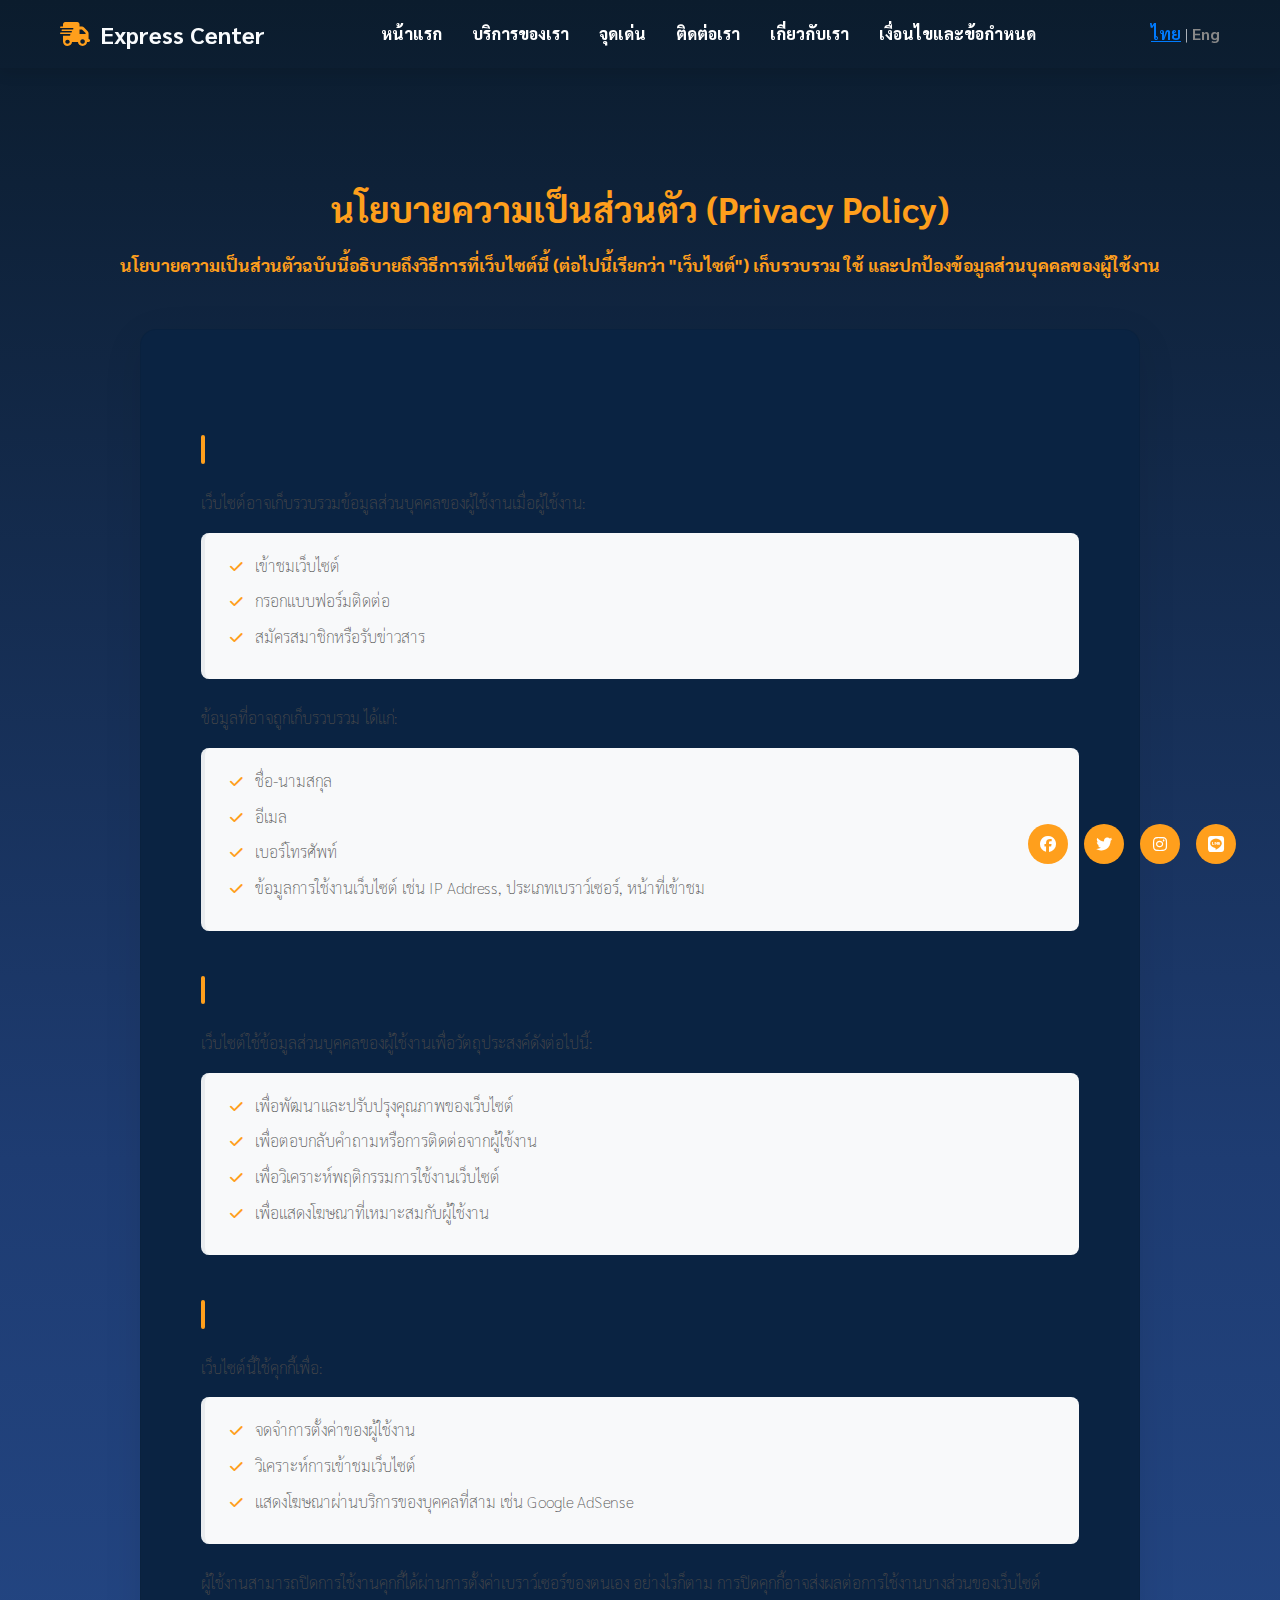
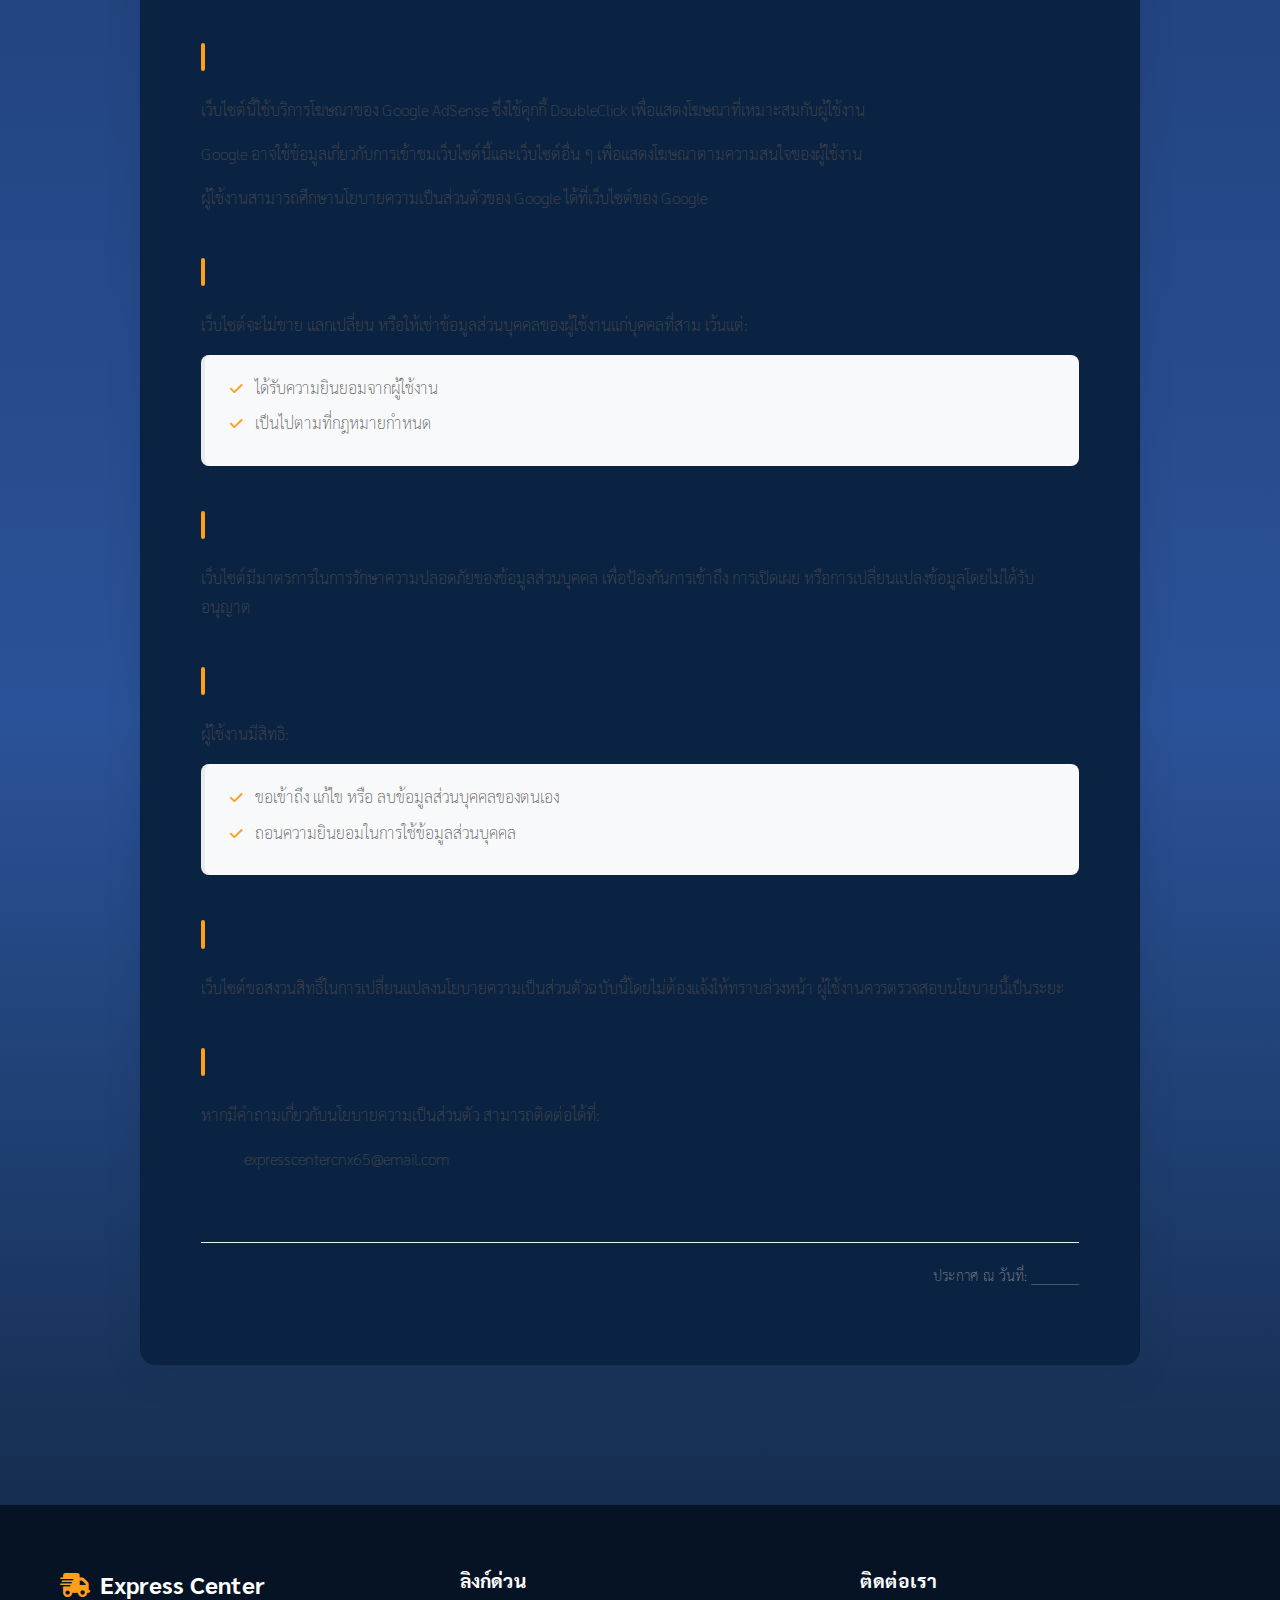
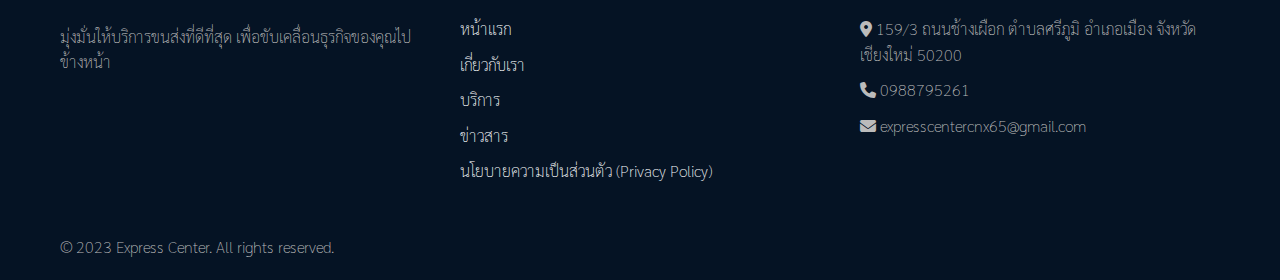
<file: privacy-policy.html>
<!DOCTYPE html>
<html lang="th">
<head>
    <meta charset="UTF-8">
    <meta name="viewport" content="width=device-width, initial-scale=1.0">
    <title data-i18n="privacy.title">นโยบายความเป็นส่วนตัว</title>
    <link rel="stylesheet" href="privacy.css">
    <link href="https://fonts.googleapis.com/css2?family=Sarabun:wght@300;400;500;700&display=swap" rel="stylesheet">
    <link rel="stylesheet" href="https://cdnjs.cloudflare.com/ajax/libs/font-awesome/6.4.0/css/all.min.css">

</head>

<body style="background:linear-gradient(to bottom, #0b1c2d, #1e3c72, #2a5298,#0b1c2d);">
    <a class="skip-link" href="#maincontent">ข้ามไปยังเนื้อหา</a>
    <header>
        <nav>
            <div class=" logo">
                <i class="fas fa-truck-fast" aria-hidden="true"></i> Express Center
            </div>
            <ul class="nav-links">
                <li><a href="index.html" data-i18n="nav.home">หน้าแรก</a></li>
                <li><a href="index.html#services" data-i18n="nav.services">บริการของเรา</a></li>
                <li><a href="index.html#features" data-i18n="nav.features">จุดเด่น</a></li>
                <li><a href="index.html#contact" data-i18n="nav.contact">ติดต่อเรา</a></li>
                <li><a href="about.html" data-i18n="nav.about">เกี่ยวกับเรา</a></li>
                <li><a href="content.html" data-i18n="nav.terms">เงื่อนไขและข้อกำหนด</a></li>
            </ul>
            <div class="lang-th">
                <span id="btn-th" class="lang-switch active " onclick="setLanguage('th')">ไทย</span>
                <span> | </span>
                <span id="btn-en" class="lang-switch" onclick="setLanguage('en')">Eng</span>
            </div>

            <div class="social">
                <a href="#" class="fab fa-facebook"></a>
                <a href="#" class="fab fa-twitter"></a>
                <a href="#" class="fab fa-instagram"></a>
                <a href="#" class="fab fa-line"></a>
            </div>
        </nav>
    </header>

    <section id="maincontent" class="section-padding container">
        <div class="section-title" style="margin-top: 100px;">
            <h2>นโยบายความเป็นส่วนตัว (Privacy Policy)</h2>
            <p>นโยบายความเป็นส่วนตัวฉบับนี้อธิบายถึงวิธีการที่เว็บไซต์นี้ (ต่อไปนี้เรียกว่า "เว็บไซต์") เก็บรวบรวม ใช้
                และปกป้องข้อมูลส่วนบุคคลของผู้ใช้งาน</p>
        </div>

        <div class="privacy-content content-wrapper">
            <h3>1. การเก็บรวบรวมข้อมูลส่วนบุคคล</h3>
            <p>เว็บไซต์อาจเก็บรวบรวมข้อมูลส่วนบุคคลของผู้ใช้งานเมื่อผู้ใช้งาน:</p>
            <ul>
                <li>เข้าชมเว็บไซต์</li>
                <li>กรอกแบบฟอร์มติดต่อ</li>
                <li>สมัครสมาชิกหรือรับข่าวสาร</li>
            </ul>
            <p>ข้อมูลที่อาจถูกเก็บรวบรวม ได้แก่:</p>
            <ul>
                <li>ชื่อ-นามสกุล</li>
                <li>อีเมล</li>
                <li>เบอร์โทรศัพท์</li>
                <li>ข้อมูลการใช้งานเว็บไซต์ เช่น IP Address, ประเภทเบราว์เซอร์, หน้าที่เข้าชม</li>
            </ul>

            <h3>2. การใช้ข้อมูลส่วนบุคคล</h3>
            <p>เว็บไซต์ใช้ข้อมูลส่วนบุคคลของผู้ใช้งานเพื่อวัตถุประสงค์ดังต่อไปนี้:</p>
            <ul>
                <li>เพื่อพัฒนาและปรับปรุงคุณภาพของเว็บไซต์</li>
                <li>เพื่อตอบกลับคำถามหรือการติดต่อจากผู้ใช้งาน</li>
                <li>เพื่อวิเคราะห์พฤติกรรมการใช้งานเว็บไซต์</li>
                <li>เพื่อแสดงโฆษณาที่เหมาะสมกับผู้ใช้งาน</li>
            </ul>

            <h3>3. คุกกี้ (Cookies)</h3>
            <p>เว็บไซต์นี้ใช้คุกกี้เพื่อ:</p>
            <ul>
                <li>จดจำการตั้งค่าของผู้ใช้งาน</li>
                <li>วิเคราะห์การเข้าชมเว็บไซต์</li>
                <li>แสดงโฆษณาผ่านบริการของบุคคลที่สาม เช่น Google AdSense</li>
            </ul>
            <p>ผู้ใช้งานสามารถปิดการใช้งานคุกกี้ได้ผ่านการตั้งค่าเบราว์เซอร์ของตนเอง อย่างไรก็ตาม
                การปิดคุกกี้อาจส่งผลต่อการใช้งานบางส่วนของเว็บไซต์</p>

            <h3>4. การใช้ Google AdSense</h3>
            <p>เว็บไซต์นี้ใช้บริการโฆษณาของ Google AdSense ซึ่งใช้คุกกี้ DoubleClick
                เพื่อแสดงโฆษณาที่เหมาะสมกับผู้ใช้งาน</p>
            <p>Google อาจใช้ข้อมูลเกี่ยวกับการเข้าชมเว็บไซต์นี้และเว็บไซต์อื่น ๆ เพื่อแสดงโฆษณาตามความสนใจของผู้ใช้งาน
            </p>
            <p>ผู้ใช้งานสามารถศึกษานโยบายความเป็นส่วนตัวของ Google ได้ที่เว็บไซต์ของ Google</p>

            <h3>5. การเปิดเผยข้อมูลต่อบุคคลที่สาม</h3>
            <p>เว็บไซต์จะไม่ขาย แลกเปลี่ยน หรือให้เช่าข้อมูลส่วนบุคคลของผู้ใช้งานแก่บุคคลที่สาม เว้นแต่:</p>
            <ul>
                <li>ได้รับความยินยอมจากผู้ใช้งาน</li>
                <li>เป็นไปตามที่กฎหมายกำหนด</li>
            </ul>

            <h3>6. การปกป้องข้อมูล</h3>
            <p>เว็บไซต์มีมาตรการในการรักษาความปลอดภัยของข้อมูลส่วนบุคคล เพื่อป้องกันการเข้าถึง การเปิดเผย
                หรือการเปลี่ยนแปลงข้อมูลโดยไม่ได้รับอนุญาต</p>

            <h3>7. สิทธิของผู้ใช้งาน</h3>
            <p>ผู้ใช้งานมีสิทธิ:</p>
            <ul>
                <li>ขอเข้าถึง แก้ไข หรือ ลบข้อมูลส่วนบุคคลของตนเอง</li>
                <li>ถอนความยินยอมในการใช้ข้อมูลส่วนบุคคล</li>
            </ul>

            <h3>8. การเปลี่ยนแปลงนโยบายความเป็นส่วนตัว</h3>
            <p>เว็บไซต์ขอสงวนสิทธิ์ในการเปลี่ยนแปลงนโยบายความเป็นส่วนตัวฉบับนี้โดยไม่ต้องแจ้งให้ทราบล่วงหน้า
                ผู้ใช้งานควรตรวจสอบนโยบายนี้เป็นระยะ</p>

            <h3>9. การติดต่อ</h3>
            <p>หากมีคำถามเกี่ยวกับนโยบายความเป็นส่วนตัว สามารถติดต่อได้ที่:</p>
            <p>
                <strong>อีเมล:</strong> expresscentercnx65@email.com<br>
                <strong>เว็บไซต์:</strong> <a href="#"></a>
            </p>
            <p><em>ประกาศ ณ วันที่: ____________</em></p>
        </div>
    </section>

    <footer id="contact">
        <div class="container">
            <div class="footer-grid">
                <div class="footer-col">
                    <div class="logo" style="color: white; margin-bottom: 20px;">
                        <i class="fas fa-truck-fast" style="color: var(--secondary-color);" aria-hidden="true"></i> Express Center
                        
                    </div>
                    <p>มุ่งมั่นให้บริการขนส่งที่ดีที่สุด เพื่อขับเคลื่อนธุรกิจของคุณไปข้างหน้า</p>
                </div>
                <div class="footer-col">
                    <h4>ลิงก์ด่วน</h4>
                    <ul>
                        <li><a href="index.html">หน้าแรก</a></li>
                        <li><a href="#">เกี่ยวกับเรา</a></li>
                        <li><a href="#">บริการ</a></li>
                        <li><a href="#">ข่าวสาร</a></li>
                        <li><a href="privacy-policy.html">นโยบายความเป็นส่วนตัว (Privacy Policy)</a></li>
                    </ul>
                </div>
                <div class="footer-col">
                    <h4>ติดต่อเรา</h4>
                    <ul>
                        <li><i class="fas fa-map-marker-alt" aria-hidden="true"></i> 159/3 ถนนช้างเผือก ตำบลศรีภูมิ อำเภอเมือง
                            จังหวัดเชียงใหม่ 50200</li>
                        <li><i class="fas fa-phone" aria-hidden="true"></i> 0988795261 </li>
                        <li><i class="fas fa-envelope" aria-hidden="true"></i> expresscentercnx65@gmail.com</li>
                    </ul>
                </div>
            </div>
            <div class="®️copyrightBy-Div_Nat">
                <p>&copy; 2023 Express Center. All rights reserved.</p>
            </div>
        </div>
    </footer>
    <script src="index.js"></script>
</body>


</html>
</file>
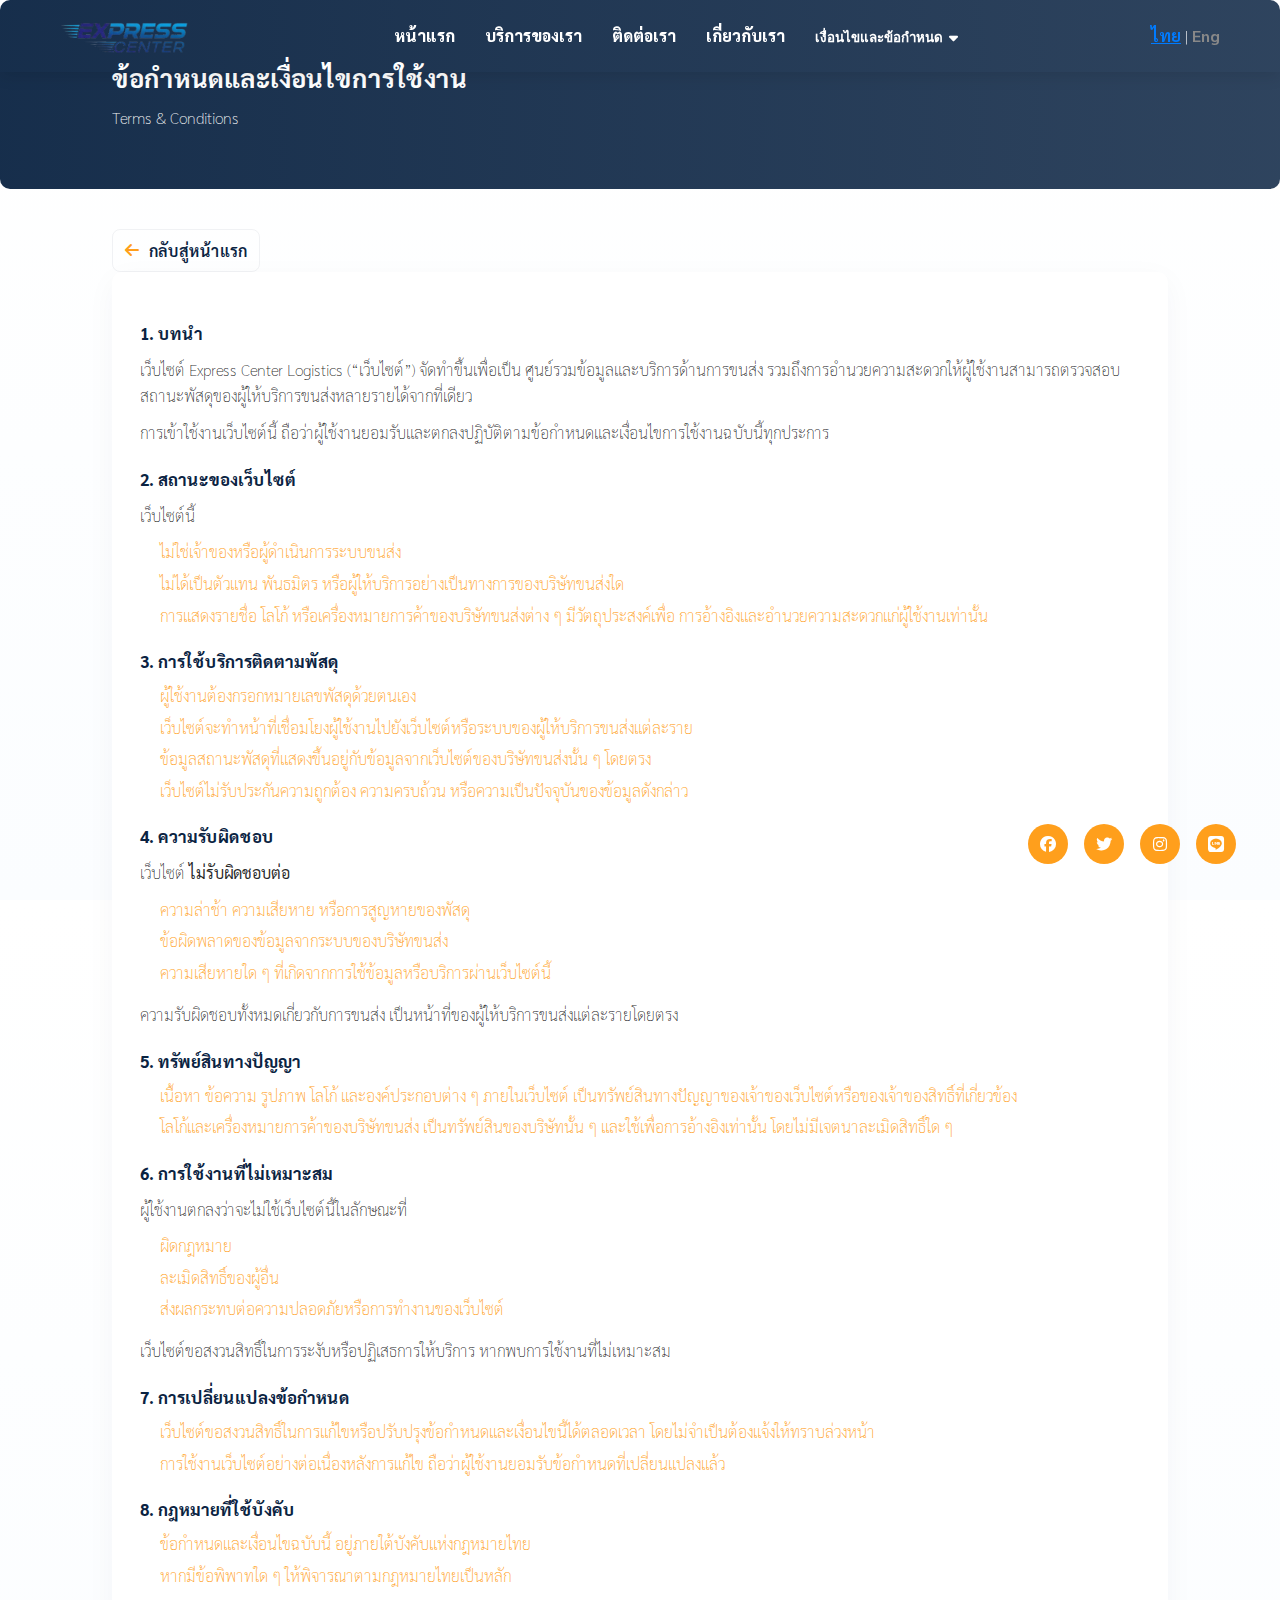
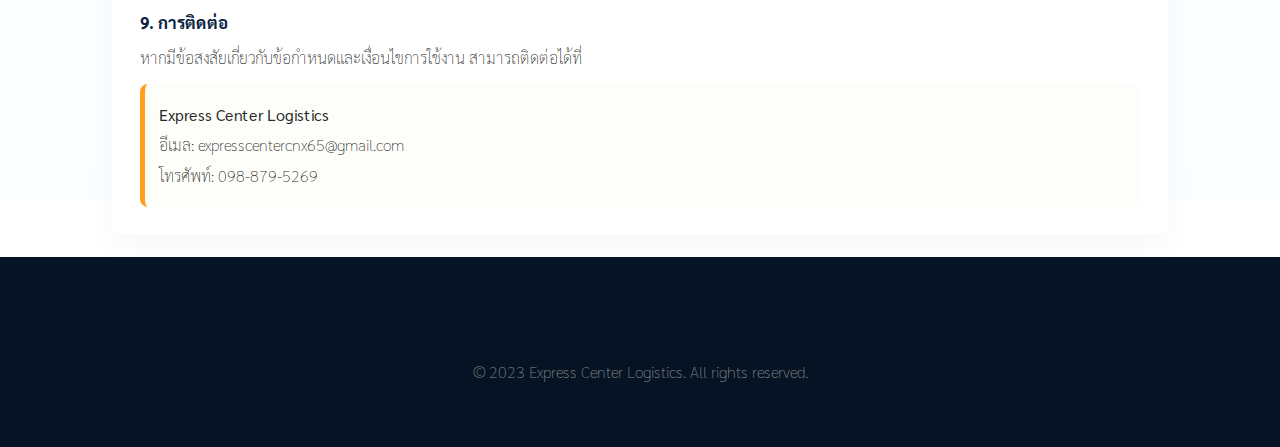
<file: Terms.html>
<!DOCTYPE html>
<html lang="th">

<head>
    <meta charset="UTF-8">
    <meta name="viewport" content="width=device-width, initial-scale=1.0">
    <title>ข้อกำหนดและเงื่อนไขการใช้งาน (Terms & Conditions) - Express Center Logistics</title>
    <link rel="stylesheet" href="style.css">
    <link rel="stylesheet" href="/Terms.css">
    <link href="https://fonts.googleapis.com/css2?family=Sarabun:wght@300;400;500;700&display=swap" rel="stylesheet">
    <link rel="stylesheet" href="https://cdnjs.cloudflare.com/ajax/libs/font-awesome/6.4.0/css/all.min.css">

</head>

<body>
    <a class="skip-link" href="#maincontent">ข้ามไปยังเนื้อหา</a>

    <header>
        <nav>
            <div class="logo">
                <a href="index.html"><img src="assets/logo.png" alt="Express Center Logistics"></a>
            </div>

            <ul class="nav-links" id="mainNav">
                <li><a href="index.html">หน้าแรก</a></li>
                <li><a href="index.html#services">บริการของเรา</a></li>
                <li><a href="index.html#contact">ติดต่อเรา</a></li>
                <li><a href="/About.html">เกี่ยวกับเรา</a></li>
                <li class="nav-item dropdown">
                    <button class="dropdown-toggle" id="termsToggle" aria-haspopup="true" aria-expanded="false"
                        aria-controls="termsMenu">
                        เงื่อนไขและข้อกำหนด <i class="fas fa-caret-down" aria-hidden="true"></i>
                    </button>
                    <ul class="dropdown-menu" id="termsMenu" role="menu" aria-labelledby="termsToggle">
                        <li role="none"><a role="menuitem" href="/Terms.html">ข้อกำหนดและเงื่อนไขการใช้งาน (Terms &
                                Conditions)</a></li>
                        <li role="none"><a role="menuitem" href="/privacy-policy.html">นโยบายความเป็นส่วนตัว</a></li>
                    </ul>
                </li>
            </ul>

            <div class="lang-th">
                <span id="btn-th" class="lang-switch active" onclick="setLanguage('th')">ไทย</span>
                <span> | </span>
                <span id="btn-en" class="lang-switch" onclick="setLanguage('en')">Eng</span>
            </div>

            <div class="social">
                <a href="https://www.facebook.com/ExpressCenterCM/" class="fab fa-facebook"></a>
                <a href="#" class="fab fa-twitter"></a>
                <a href="#" class="fab fa-instagram"></a>
                <a href="https://lin.ee/70kbldQ" class="fab fa-line"></a>
            </div>
        </nav>
    </header>

    <div class="terms-header">
        <div class="container">
            <h1>ข้อกำหนดและเงื่อนไขการใช้งาน</h1>
            <p>Terms & Conditions</p>
        </div>
    </div>

    <div class="container">
        <a href="index.html" class="back-btn"><i class="fas fa-arrow-left" aria-hidden="true"></i> กลับสู่หน้าแรก</a>

        <div id="maincontent" class="terms-content">
            <h2>1. บทนำ</h2>
            <p>เว็บไซต์ Express Center Logistics (“เว็บไซต์”) จัดทำขึ้นเพื่อเป็น ศูนย์รวมข้อมูลและบริการด้านการขนส่ง
                รวมถึงการอำนวยความสะดวกให้ผู้ใช้งานสามารถตรวจสอบสถานะพัสดุของผู้ให้บริการขนส่งหลายรายได้จากที่เดียว</p>
            <p>การเข้าใช้งานเว็บไซต์นี้
                ถือว่าผู้ใช้งานยอมรับและตกลงปฏิบัติตามข้อกำหนดและเงื่อนไขการใช้งานฉบับนี้ทุกประการ</p>

            <h2>2. สถานะของเว็บไซต์</h2>
            <p>เว็บไซต์นี้</p>
            <ul>
                <li>ไม่ใช่เจ้าของหรือผู้ดำเนินการระบบขนส่ง</li>
                <li>ไม่ได้เป็นตัวแทน พันธมิตร หรือผู้ให้บริการอย่างเป็นทางการของบริษัทขนส่งใด</li>
                <li>การแสดงรายชื่อ โลโก้ หรือเครื่องหมายการค้าของบริษัทขนส่งต่าง ๆ มีวัตถุประสงค์เพื่อ
                    การอ้างอิงและอำนวยความสะดวกแก่ผู้ใช้งานเท่านั้น</li>
            </ul>

            <h2>3. การใช้บริการติดตามพัสดุ</h2>
            <ul>
                <li>ผู้ใช้งานต้องกรอกหมายเลขพัสดุด้วยตนเอง</li>
                <li>เว็บไซต์จะทำหน้าที่เชื่อมโยงผู้ใช้งานไปยังเว็บไซต์หรือระบบของผู้ให้บริการขนส่งแต่ละราย</li>
                <li>ข้อมูลสถานะพัสดุที่แสดงขึ้นอยู่กับข้อมูลจากเว็บไซต์ของบริษัทขนส่งนั้น ๆ โดยตรง</li>
                <li>เว็บไซต์ไม่รับประกันความถูกต้อง ความครบถ้วน หรือความเป็นปัจจุบันของข้อมูลดังกล่าว</li>
            </ul>

            <h2>4. ความรับผิดชอบ</h2>
            <p>เว็บไซต์ <strong>ไม่รับผิดชอบต่อ</strong></p>
            <ul>
                <li>ความล่าช้า ความเสียหาย หรือการสูญหายของพัสดุ</li>
                <li>ข้อผิดพลาดของข้อมูลจากระบบของบริษัทขนส่ง</li>
                <li>ความเสียหายใด ๆ ที่เกิดจากการใช้ข้อมูลหรือบริการผ่านเว็บไซต์นี้</li>
            </ul>
            <p>ความรับผิดชอบทั้งหมดเกี่ยวกับการขนส่ง เป็นหน้าที่ของผู้ให้บริการขนส่งแต่ละรายโดยตรง</p>

            <h2>5. ทรัพย์สินทางปัญญา</h2>
            <ul>
                <li>เนื้อหา ข้อความ รูปภาพ โลโก้ และองค์ประกอบต่าง ๆ ภายในเว็บไซต์
                    เป็นทรัพย์สินทางปัญญาของเจ้าของเว็บไซต์หรือของเจ้าของสิทธิ์ที่เกี่ยวข้อง</li>
                <li>โลโก้และเครื่องหมายการค้าของบริษัทขนส่ง เป็นทรัพย์สินของบริษัทนั้น ๆ และใช้เพื่อการอ้างอิงเท่านั้น
                    โดยไม่มีเจตนาละเมิดสิทธิ์ใด ๆ</li>
            </ul>

            <h2>6. การใช้งานที่ไม่เหมาะสม</h2>
            <p>ผู้ใช้งานตกลงว่าจะไม่ใช้เว็บไซต์นี้ในลักษณะที่</p>
            <ul>
                <li>ผิดกฎหมาย</li>
                <li>ละเมิดสิทธิ์ของผู้อื่น</li>
                <li>ส่งผลกระทบต่อความปลอดภัยหรือการทำงานของเว็บไซต์</li>
            </ul>
            <p>เว็บไซต์ขอสงวนสิทธิ์ในการระงับหรือปฏิเสธการให้บริการ หากพบการใช้งานที่ไม่เหมาะสม</p>

            <h2>7. การเปลี่ยนแปลงข้อกำหนด</h2>
            <ul>
                <li>เว็บไซต์ขอสงวนสิทธิ์ในการแก้ไขหรือปรับปรุงข้อกำหนดและเงื่อนไขนี้ได้ตลอดเวลา
                    โดยไม่จำเป็นต้องแจ้งให้ทราบล่วงหน้า</li>
                <li>การใช้งานเว็บไซต์อย่างต่อเนื่องหลังการแก้ไข ถือว่าผู้ใช้งานยอมรับข้อกำหนดที่เปลี่ยนแปลงแล้ว</li>
            </ul>

            <h2>8. กฎหมายที่ใช้บังคับ</h2>
            <ul>
                <li>ข้อกำหนดและเงื่อนไขฉบับนี้ อยู่ภายใต้บังคับแห่งกฎหมายไทย</li>
                <li>หากมีข้อพิพาทใด ๆ ให้พิจารณาตามกฎหมายไทยเป็นหลัก</li>
            </ul>

            <h2>9. การติดต่อ</h2>
            <p>หากมีข้อสงสัยเกี่ยวกับข้อกำหนดและเงื่อนไขการใช้งาน สามารถติดต่อได้ที่</p>
            <div class="contact-info-box">
                <p><strong>Express Center Logistics</strong></p>
                <p>อีเมล: expresscentercnx65@gmail.com</p>
                <p>โทรศัพท์: 098-879-5269</p>
            </div>
        </div>
    </div>

    <footer id="contact">
        <div class="container">
            <div class="®️copyrightBy-Div_Nat" style="text-align: center; padding: 20px 0; color: #888;">
                <p>&copy; 2023 Express Center Logistics. All rights reserved.</p>
            </div>
        </div>
    </footer>

    <!-- Site scripts (language, dropdown behavior, etc.) -->
    <script src="/index.js"></script>
    <script>
        // Mobile nav toggle for Terms page
        document.addEventListener('DOMContentLoaded', function () {
            const toggle = document.querySelector('.nav-toggle');
            const nav = document.querySelector('.nav-links');
            if (!toggle || !nav) return;
            toggle.addEventListener('click', function () {
                const open = nav.classList.toggle('open');
                this.setAttribute('aria-expanded', open ? 'true' : 'false');
            });
            // Close nav when clicking a link
            nav.querySelectorAll('a').forEach(a => a.addEventListener('click', () => nav.classList.remove('open')));
        });
    </script>

</body>

</html>
</file>
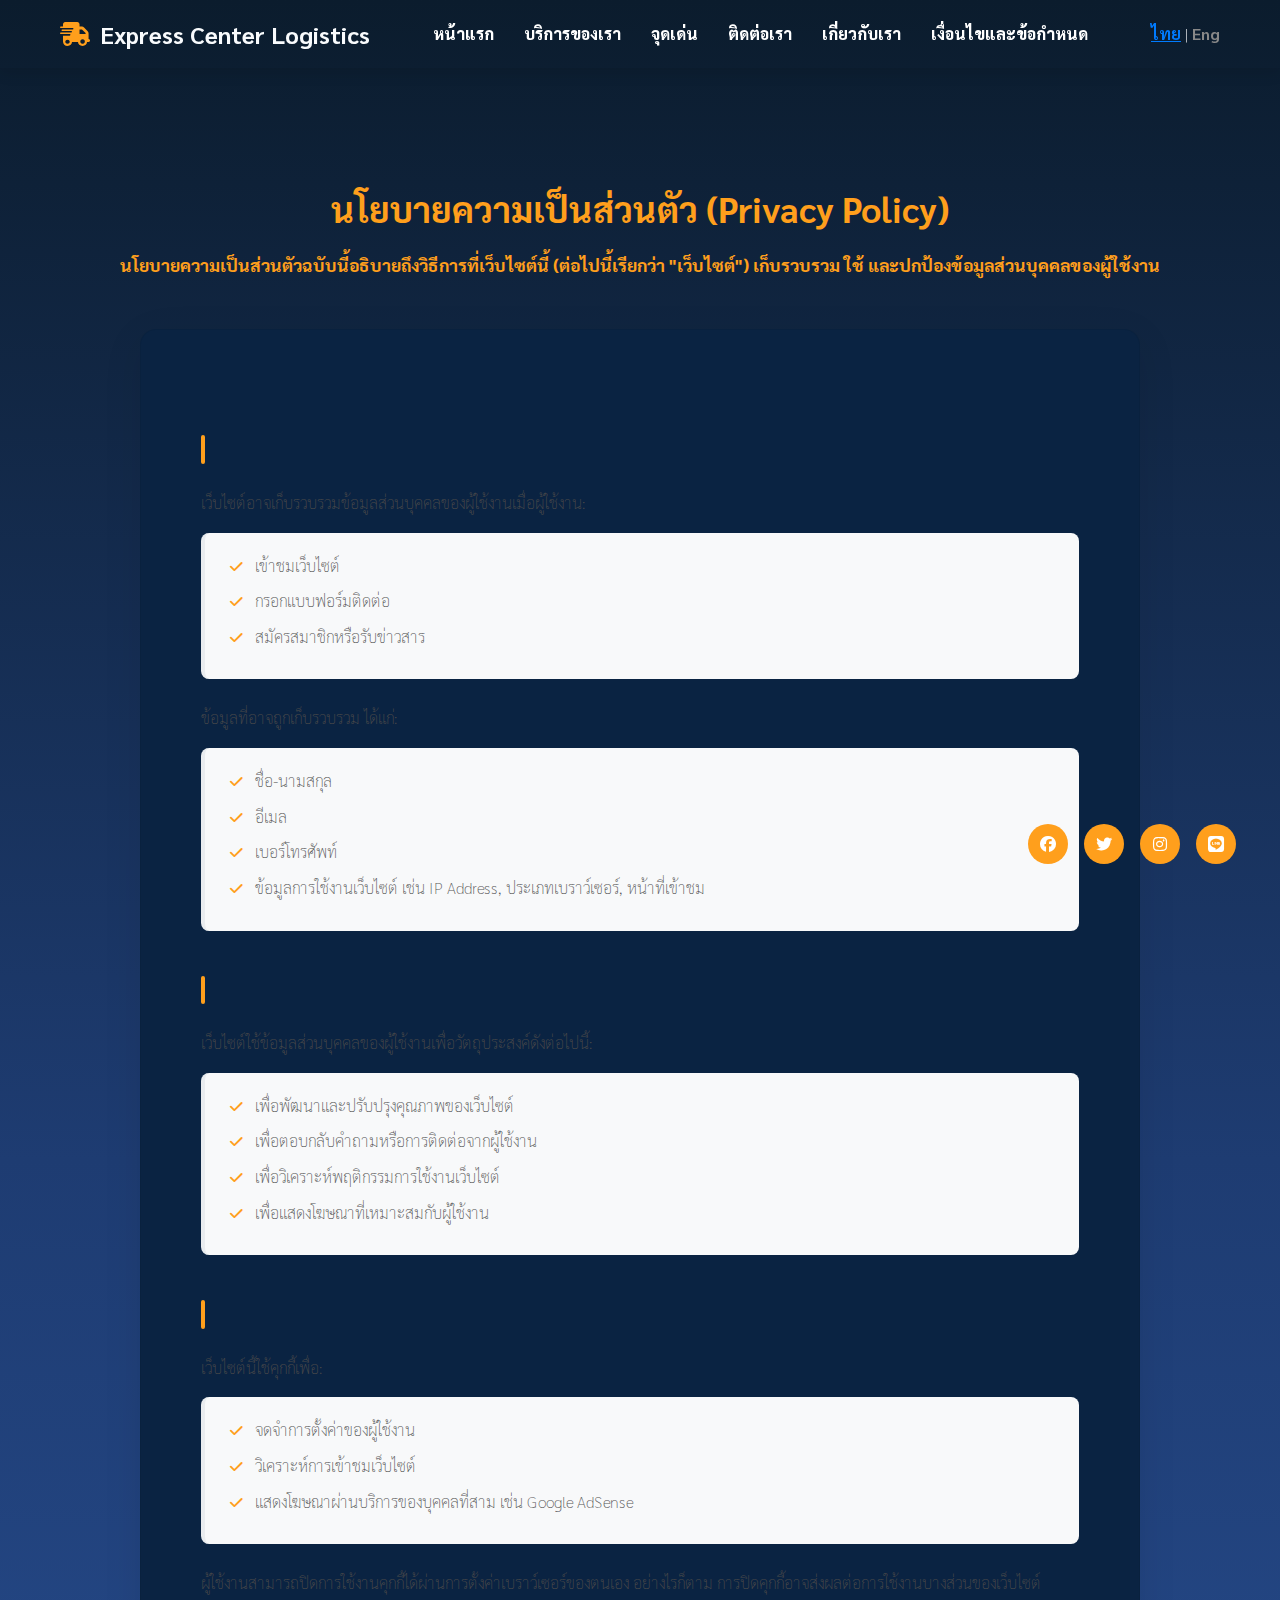
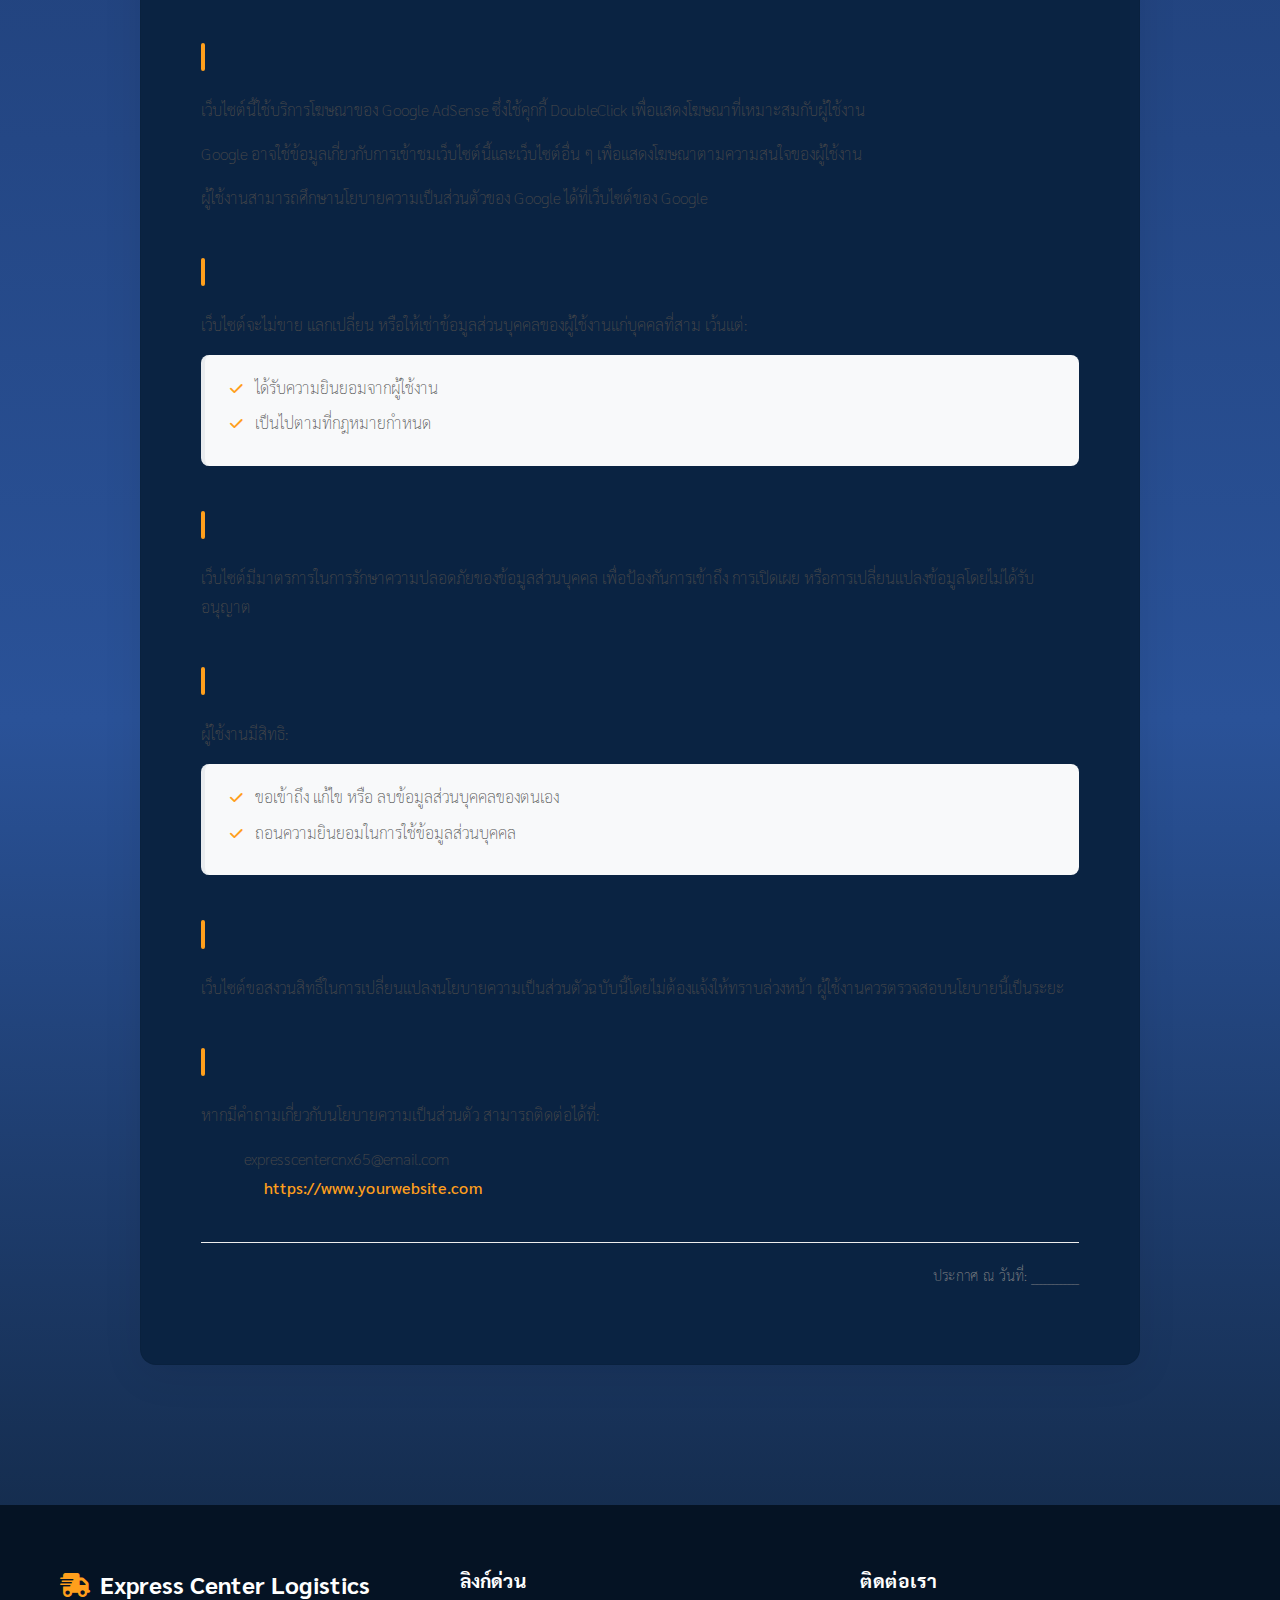
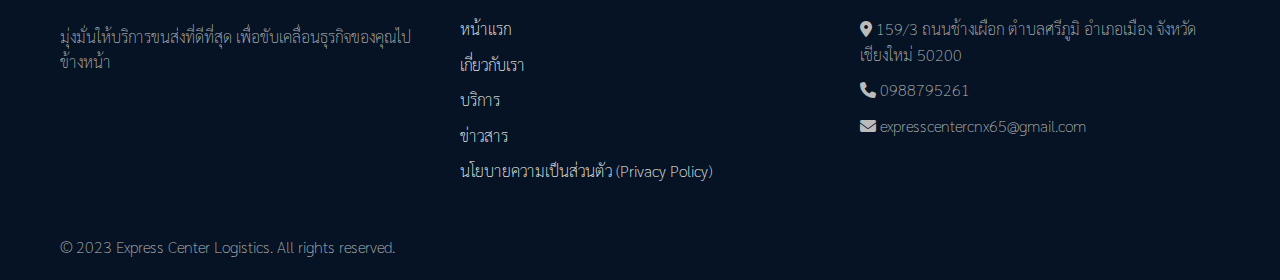
<file: calutater/privacy-policy.html>
<!DOCTYPE html>
<html lang="th">

<head>
    <meta charset="UTF-8">
    <meta name="viewport" content="width=device-width, initial-scale=1.0">
    <title data-i18n="privacy.title">นโยบายความเป็นส่วนตัว - Thai Logistics Pro</title>
    <link rel="stylesheet" href="privacy.css">
    <link href="https://fonts.googleapis.com/css2?family=Sarabun:wght@300;400;500;700&display=swap" rel="stylesheet">
    <link rel="stylesheet" href="https://cdnjs.cloudflare.com/ajax/libs/font-awesome/6.4.0/css/all.min.css">

</head>

<body style="background:linear-gradient(to bottom, #0b1c2d, #1e3c72, #2a5298,#0b1c2d);">
    <a class="skip-link" href="#maincontent">ข้ามไปยังเนื้อหา</a>
    <header>
        <nav>
            <div class=" logo">
                <i class="fas fa-truck-fast" aria-hidden="true"></i> Express Center Logistics
            </div>
            <ul class="nav-links">
                <li><a href="index.html" data-i18n="nav.home">หน้าแรก</a></li>
                <li><a href="index.html#services" data-i18n="nav.services">บริการของเรา</a></li>
                <li><a href="index.html#features" data-i18n="nav.features">จุดเด่น</a></li>
                <li><a href="index.html#contact" data-i18n="nav.contact">ติดต่อเรา</a></li>
                <li><a href="/About.html" data-i18n="nav.about">เกี่ยวกับเรา</a></li>
                <li><a href="/Content.html" data-i18n="nav.terms">เงื่อนไขและข้อกำหนด</a></li>
            </ul>
            <div class="lang-th">
                <span id="btn-th" class="lang-switch active " onclick="setLanguage('th')">ไทย</span>
                <span> | </span>
                <span id="btn-en" class="lang-switch" onclick="setLanguage('en')">Eng</span>
            </div>

            <div class="social">
                <a href="#" class="fab fa-facebook"></a>
                <a href="#" class="fab fa-twitter"></a>
                <a href="#" class="fab fa-instagram"></a>
                <a href="#" class="fab fa-line"></a>
            </div>
        </nav>
    </header>

    <section id="maincontent" class="section-padding container">
        <div class="section-title" style="margin-top: 100px;">
            <h2>นโยบายความเป็นส่วนตัว (Privacy Policy)</h2>
            <p>นโยบายความเป็นส่วนตัวฉบับนี้อธิบายถึงวิธีการที่เว็บไซต์นี้ (ต่อไปนี้เรียกว่า "เว็บไซต์") เก็บรวบรวม ใช้
                และปกป้องข้อมูลส่วนบุคคลของผู้ใช้งาน</p>
        </div>

        <div class="privacy-content content-wrapper">
            <h3>1. การเก็บรวบรวมข้อมูลส่วนบุคคล</h3>
            <p>เว็บไซต์อาจเก็บรวบรวมข้อมูลส่วนบุคคลของผู้ใช้งานเมื่อผู้ใช้งาน:</p>
            <ul>
                <li>เข้าชมเว็บไซต์</li>
                <li>กรอกแบบฟอร์มติดต่อ</li>
                <li>สมัครสมาชิกหรือรับข่าวสาร</li>
            </ul>
            <p>ข้อมูลที่อาจถูกเก็บรวบรวม ได้แก่:</p>
            <ul>
                <li>ชื่อ-นามสกุล</li>
                <li>อีเมล</li>
                <li>เบอร์โทรศัพท์</li>
                <li>ข้อมูลการใช้งานเว็บไซต์ เช่น IP Address, ประเภทเบราว์เซอร์, หน้าที่เข้าชม</li>
            </ul>

            <h3>2. การใช้ข้อมูลส่วนบุคคล</h3>
            <p>เว็บไซต์ใช้ข้อมูลส่วนบุคคลของผู้ใช้งานเพื่อวัตถุประสงค์ดังต่อไปนี้:</p>
            <ul>
                <li>เพื่อพัฒนาและปรับปรุงคุณภาพของเว็บไซต์</li>
                <li>เพื่อตอบกลับคำถามหรือการติดต่อจากผู้ใช้งาน</li>
                <li>เพื่อวิเคราะห์พฤติกรรมการใช้งานเว็บไซต์</li>
                <li>เพื่อแสดงโฆษณาที่เหมาะสมกับผู้ใช้งาน</li>
            </ul>

            <h3>3. คุกกี้ (Cookies)</h3>
            <p>เว็บไซต์นี้ใช้คุกกี้เพื่อ:</p>
            <ul>
                <li>จดจำการตั้งค่าของผู้ใช้งาน</li>
                <li>วิเคราะห์การเข้าชมเว็บไซต์</li>
                <li>แสดงโฆษณาผ่านบริการของบุคคลที่สาม เช่น Google AdSense</li>
            </ul>
            <p>ผู้ใช้งานสามารถปิดการใช้งานคุกกี้ได้ผ่านการตั้งค่าเบราว์เซอร์ของตนเอง อย่างไรก็ตาม
                การปิดคุกกี้อาจส่งผลต่อการใช้งานบางส่วนของเว็บไซต์</p>

            <h3>4. การใช้ Google AdSense</h3>
            <p>เว็บไซต์นี้ใช้บริการโฆษณาของ Google AdSense ซึ่งใช้คุกกี้ DoubleClick
                เพื่อแสดงโฆษณาที่เหมาะสมกับผู้ใช้งาน</p>
            <p>Google อาจใช้ข้อมูลเกี่ยวกับการเข้าชมเว็บไซต์นี้และเว็บไซต์อื่น ๆ เพื่อแสดงโฆษณาตามความสนใจของผู้ใช้งาน
            </p>
            <p>ผู้ใช้งานสามารถศึกษานโยบายความเป็นส่วนตัวของ Google ได้ที่เว็บไซต์ของ Google</p>

            <h3>5. การเปิดเผยข้อมูลต่อบุคคลที่สาม</h3>
            <p>เว็บไซต์จะไม่ขาย แลกเปลี่ยน หรือให้เช่าข้อมูลส่วนบุคคลของผู้ใช้งานแก่บุคคลที่สาม เว้นแต่:</p>
            <ul>
                <li>ได้รับความยินยอมจากผู้ใช้งาน</li>
                <li>เป็นไปตามที่กฎหมายกำหนด</li>
            </ul>

            <h3>6. การปกป้องข้อมูล</h3>
            <p>เว็บไซต์มีมาตรการในการรักษาความปลอดภัยของข้อมูลส่วนบุคคล เพื่อป้องกันการเข้าถึง การเปิดเผย
                หรือการเปลี่ยนแปลงข้อมูลโดยไม่ได้รับอนุญาต</p>

            <h3>7. สิทธิของผู้ใช้งาน</h3>
            <p>ผู้ใช้งานมีสิทธิ:</p>
            <ul>
                <li>ขอเข้าถึง แก้ไข หรือ ลบข้อมูลส่วนบุคคลของตนเอง</li>
                <li>ถอนความยินยอมในการใช้ข้อมูลส่วนบุคคล</li>
            </ul>

            <h3>8. การเปลี่ยนแปลงนโยบายความเป็นส่วนตัว</h3>
            <p>เว็บไซต์ขอสงวนสิทธิ์ในการเปลี่ยนแปลงนโยบายความเป็นส่วนตัวฉบับนี้โดยไม่ต้องแจ้งให้ทราบล่วงหน้า
                ผู้ใช้งานควรตรวจสอบนโยบายนี้เป็นระยะ</p>

            <h3>9. การติดต่อ</h3>
            <p>หากมีคำถามเกี่ยวกับนโยบายความเป็นส่วนตัว สามารถติดต่อได้ที่:</p>
            <p>
                <strong>อีเมล:</strong> expresscentercnx65@email.com<br>
                <strong>เว็บไซต์:</strong> <a href="https://www.yourwebsite.com">https://www.yourwebsite.com</a>
            </p>
            <p><em>ประกาศ ณ วันที่: ____________</em></p>
        </div>
    </section>

    <footer id="contact">
        <div class="container">
            <div class="footer-grid">
                <div class="footer-col">
                    <div class="logo" style="color: white; margin-bottom: 20px;">
                        <i class="fas fa-truck-fast" style="color: var(--secondary-color);" aria-hidden="true"></i> Express Center
                        Logistics
                    </div>
                    <p>มุ่งมั่นให้บริการขนส่งที่ดีที่สุด เพื่อขับเคลื่อนธุรกิจของคุณไปข้างหน้า</p>
                </div>
                <div class="footer-col">
                    <h4>ลิงก์ด่วน</h4>
                    <ul>
                        <li><a href="index.html">หน้าแรก</a></li>
                        <li><a href="#">เกี่ยวกับเรา</a></li>
                        <li><a href="#">บริการ</a></li>
                        <li><a href="#">ข่าวสาร</a></li>
                        <li><a href="/privacy-policy.html">นโยบายความเป็นส่วนตัว (Privacy Policy)</a></li>
                    </ul>
                </div>
                <div class="footer-col">
                    <h4>ติดต่อเรา</h4>
                    <ul>
                        <li><i class="fas fa-map-marker-alt" aria-hidden="true"></i> 159/3 ถนนช้างเผือก ตำบลศรีภูมิ อำเภอเมือง
                            จังหวัดเชียงใหม่ 50200</li>
                        <li><i class="fas fa-phone" aria-hidden="true"></i> 0988795261 </li>
                        <li><i class="fas fa-envelope" aria-hidden="true"></i> expresscentercnx65@gmail.com</li>
                    </ul>
                </div>
            </div>
            <div class="®️copyrightBy-Div_Nat">
                <p>&copy; 2023 Express Center Logistics. All rights reserved.</p>
            </div>
        </div>
    </footer>
    <script src="index.js"></script>
</body>

</html>
</file>
<file: privacy.css>
@import url('style.css');

/* --- Privacy Policy Specific Styles --- */

/* Wrapper for the main content to separate it from background */
.content-wrapper {
    background: var(--primary-color);
    padding: 60px;
    border-radius: 16px;
    box-shadow: 0 10px 40px rgba(0, 0, 0, 0.08);
    /* Premium shadow */
    margin-bottom: 60px;
    border: 1px solid rgba(0, 0, 0, 0.05);
    /* Subtle border */
    max-width: 1000px;
    margin-left: auto;
    margin-right: auto;
}

/* Header Override - Ensure it behaves correctly if class="privacy" is present */
header.privacy {
    /* Resetting any potential user-added flex center styles that might break nav */
    display: block;
    height: auto;
    width: 100%;
    /* Inherits fixed position from style.css */
}

/* Adjustment for fixed header spacing */
.section-title {
    margin-top: 120px;
    /* Accounts for navbar height */
    text-align: center;
    margin-bottom: 50px;
}

.section-title h2 {
    font-size: 2.2rem;
    color: var(--secondary-color);
    margin-bottom: 15px;
}

.section-title p {
    color: var(--secondary-color);
    font-size: 1.1rem;
}

/* Privacy Content Styling */
.privacy-content {
    font-family: 'Sarabun', sans-serif;
    color: var(--text-dark);
}

.privacy-content h3 {
    color: var(--primary-color);
    margin-top: 40px;
    margin-bottom: 20px;
    font-size: 1.5rem;
    font-weight: 600;
    position: relative;
    padding-left: 15px;
}

/* Decorative left border for headings */
.privacy-content h3::before {
    content: '';
    position: absolute;
    left: 0;
    top: 5px;
    bottom: 5px;
    width: 4px;
    background-color: var(--secondary-color);
    border-radius: 2px;
}

.privacy-content p {
    margin-bottom: 15px;
    line-height: 1.8;
    color: #4a4a4a;
    font-size: 1rem;
}

.privacy-content ul {
    list-style-type: none;
    margin-left: 0;
    margin-bottom: 25px;
    background: #f8f9fa;
    padding: 20px 25px;
    border-radius: 8px;
    border-left: 4px solid #e9ecef;
}

.privacy-content ul li {
    margin-bottom: 10px;
    position: relative;
    padding-left: 25px;
    color: #555;
    line-height: 1.6;
}

/* Custom bullet points */
.privacy-content ul li::before {
    content: "\f00c";
    /* FontAwesome check */
    font-family: "Font Awesome 6 Free";
    font-weight: 900;
    position: absolute;
    left: 0;
    top: 2px;
    color: var(--secondary-color);
    font-size: 0.9em;
}

.privacy-content strong {
    color: var(--primary-color);
    font-weight: 600;
}

.privacy-content a {
    color: var(--secondary-color);
    text-decoration: none;
    font-weight: 500;
    transition: all 0.2s ease;
    border-bottom: 1px dotted transparent;
}

.privacy-content a:hover {
    color: #e68a00;
    border-bottom-color: #e68a00;
}

/* Last update date styling */
.privacy-content p em {
    display: block;
    margin-top: 40px;
    padding-top: 20px;
    border-top: 1px solid #eee;
    color: #888;
    font-style: normal;
    font-size: 0.9rem;
    text-align: right;
}

/* Responsive Handling */
@media (max-width: 768px) {
    .content-wrapper {
        padding: 30px 20px;
    }

    .section-title {
        margin-top: 100px;
    }

    .section-title h2 {
        font-size: 1.8rem;
    }

    .privacy-content h3 {
        font-size: 1.3rem;
    }
}
</file>
<file: Terms.css>
/* Terms.css - page-specific styles for Terms & Conditions */
:root {
    --primary-color: #0a2342;
    --secondary-color: #ff9f1c;
    --bg-light: #f8fbfd;
    --text-dark: #222;
}

* {
    box-sizing: border-box
}

html,
body {
    height: 100%
}

body {
    margin: 0;
    font-family: 'Sarabun', system-ui, -apple-system, 'Segoe UI', Roboto, 'Helvetica Neue', Arial;
    color: var(--text-dark);
    background: linear-gradient(180deg, #ffffff 0%, #fbfdff 100%);
    color: var(--text-dark);
    background: linear-gradient(180deg, #ffffff 0%, #fbfdff 100%);
    /* padding-top: 120px; removed for transparent navbar */
}

/* Navbar styles removed to use style.css */

/* Page container */
.container {
    max-width: 1100px;
    margin: 0 auto;
    padding: 22px
}

/* Hero / header for Terms */
.terms-header {
    background: linear-gradient(90deg, rgba(10, 35, 66, 0.95), rgba(10, 35, 66, 0.85));
    color: #fff;
    padding: 36px 22px;
    border-radius: 10px;
    margin-bottom: 18px;
}

.terms-header h1 {
    font-size: 1.6rem;
    margin: 0 0 6px
}

.terms-header p {
    margin: 0;
    opacity: 0.95
}

/* Back button */
.back-btn {
    display: inline-flex;
    align-items: center;
    gap: 10px;
    color: var(--primary-color);
    background: transparent;
    border: 1px solid rgba(10, 35, 66, 0.06);
    padding: 8px 12px;
    border-radius: 8px;
    text-decoration: none;
    font-weight: 600;
}

.back-btn i {
    color: var(--secondary-color)
}

/* Main content card */
.terms-content {
    background: #ffffff;
    padding: 28px;
    border-radius: 10px;
    box-shadow: 0 8px 30px rgba(10, 35, 66, 0.04);
}

.terms-content h2 {
    color: var(--primary-color);
    font-size: 1.05rem;
    margin-top: 20px;
    margin-bottom: 8px
}

.terms-content p {
    margin: 10px 0;
    line-height: 1.65;
    color: rgba(0, 0, 0, 0.85)
}

.terms-content ul {
    margin: 8px 0 16px 20px
}

.terms-content li {
    margin: 6px 0
}

/* Make subsection headings stand out a bit */
.terms-content h2.section-title {
    border-left: 4px solid var(--secondary-color);
    padding-left: 10px
}

/* Contact / info box */
.contact-info-box {
    margin-top: 12px;
    padding: 14px;
    border-radius: 8px;
    background: #fdfdfa;
    border-left: 5px solid var(--secondary-color)
}

.contact-info-box h3 {
    margin: 0 0 6px;
    color: var(--primary-color)
}

.contact-info-box p {
    margin: 4px 0
}

/* Footer small note */
.terms-footer {
    margin-top: 22px;
    text-align: center;
    color: #777;
    font-size: 0.95rem
}

/* Responsive behavior */
@media (max-width:720px) {
    .container {
        padding: 16px
    }

    .terms-header {
        padding: 20px
    }

    .terms-header h1 {
        font-size: 1.25rem
    }

    .terms-content {
        padding: 18px
    }
}

/* Accessibility */
.back-btn:focus,
.nav-toggle:focus {
    outline: 3px solid rgba(255, 159, 28, 0.18);
    outline-offset: 3px
}

/* Print-friendly */
@media print {

    header,
    .back-btn,
    .terms-footer {
        display: none
    }

    .terms-content {
        box-shadow: none;
        border-radius: 0;
        padding: 0
    }
}

/* Small utility */
.lead {
    font-size: 1rem;
    opacity: 0.95
}
</file>
<file: calutater/privacy.css>
@import url('style.css');

/* --- Privacy Policy Specific Styles --- */

/* Wrapper for the main content to separate it from background */
.content-wrapper {
    background: var(--primary-color);
    padding: 60px;
    border-radius: 16px;
    box-shadow: 0 10px 40px rgba(0, 0, 0, 0.08);
    /* Premium shadow */
    margin-bottom: 60px;
    border: 1px solid rgba(0, 0, 0, 0.05);
    /* Subtle border */
    max-width: 1000px;
    margin-left: auto;
    margin-right: auto;
}

/* Header Override - Ensure it behaves correctly if class="privacy" is present */
header.privacy {
    /* Resetting any potential user-added flex center styles that might break nav */
    display: block;
    height: auto;
    width: 100%;
    /* Inherits fixed position from style.css */
}

/* Adjustment for fixed header spacing */
.section-title {
    margin-top: 120px;
    /* Accounts for navbar height */
    text-align: center;
    margin-bottom: 50px;
}

.section-title h2 {
    font-size: 2.2rem;
    color: var(--secondary-color);
    margin-bottom: 15px;
}

.section-title p {
    color: var(--secondary-color);
    font-size: 1.1rem;
}

/* Privacy Content Styling */
.privacy-content {
    font-family: 'Sarabun', sans-serif;
    color: var(--text-dark);
}

.privacy-content h3 {
    color: var(--primary-color);
    margin-top: 40px;
    margin-bottom: 20px;
    font-size: 1.5rem;
    font-weight: 600;
    position: relative;
    padding-left: 15px;
}

/* Decorative left border for headings */
.privacy-content h3::before {
    content: '';
    position: absolute;
    left: 0;
    top: 5px;
    bottom: 5px;
    width: 4px;
    background-color: var(--secondary-color);
    border-radius: 2px;
}

.privacy-content p {
    margin-bottom: 15px;
    line-height: 1.8;
    color: #4a4a4a;
    font-size: 1rem;
}

.privacy-content ul {
    list-style-type: none;
    margin-left: 0;
    margin-bottom: 25px;
    background: #f8f9fa;
    padding: 20px 25px;
    border-radius: 8px;
    border-left: 4px solid #e9ecef;
}

.privacy-content ul li {
    margin-bottom: 10px;
    position: relative;
    padding-left: 25px;
    color: #555;
    line-height: 1.6;
}

/* Custom bullet points */
.privacy-content ul li::before {
    content: "\f00c";
    /* FontAwesome check */
    font-family: "Font Awesome 6 Free";
    font-weight: 900;
    position: absolute;
    left: 0;
    top: 2px;
    color: var(--secondary-color);
    font-size: 0.9em;
}

.privacy-content strong {
    color: var(--primary-color);
    font-weight: 600;
}

.privacy-content a {
    color: var(--secondary-color);
    text-decoration: none;
    font-weight: 500;
    transition: all 0.2s ease;
    border-bottom: 1px dotted transparent;
}

.privacy-content a:hover {
    color: #e68a00;
    border-bottom-color: #e68a00;
}

/* Last update date styling */
.privacy-content p em {
    display: block;
    margin-top: 40px;
    padding-top: 20px;
    border-top: 1px solid #eee;
    color: #888;
    font-style: normal;
    font-size: 0.9rem;
    text-align: right;
}

/* Responsive Handling */
@media (max-width: 768px) {
    .content-wrapper {
        padding: 30px 20px;
    }

    .section-title {
        margin-top: 100px;
    }

    .section-title h2 {
        font-size: 1.8rem;
    }

    .privacy-content h3 {
        font-size: 1.3rem;
    }
}
</file>
<file: style.css>
/* --- CSS Reset & Variables --- */
  :root {
      --primary-color: #0a2342;
      /* น้ำเงินเข้ม */
      --secondary-color: #ff9f1c;
      /* ส้ม */
      --text-dark: #333333;
      --text-light: #f4f4f4;
      --bg-light: #f9fbfd;
  }

  * {
      margin: 0;
      padding: 0;
      box-sizing: border-box;
  }

  body {
      font-family: 'Sarabun', sans-serif;
      line-height: 1.6;
      color: var(--text-dark);
      background: var(--bg-light);
  }

  .logo img {
      /* Make logo fit the navbar: responsive, preserve aspect ratio */
      max-height: 38px;
      height: auto;
      width: auto;
      max-width: 220px;
      margin-right: 12px;
      object-fit: contain;
      display: inline-block;
      vertical-align: middle;
  }

  /* smaller logo on narrow screens */
  @media (max-width: 600px) {
      .logo img {
          max-height: 36px;
          max-width: 160px;
      }
  }

  /* ตั้งค่าปุ่ม Hamburger (ซ่อนในหน้าจอปกติ) */
.hamburger-menu {
    display: none;
    cursor: pointer;
    font-size: 1.5rem;
    color: #333; /* เปลี่ยนสีตามธีมเว็บ */
}
/* ตั้งค่าสำหรับมือถือ (Mobile Responsive) */
@media screen and (max-width: 768px) {
    
    /* จัด layout ของ nav ให้รองรับการพับเก็บ */
    nav {
        flex-wrap: wrap;
        justify-content: space-between;
        padding: 10px 20px;
    }

    /* แสดงปุ่ม Hamburger */
    .hamburger-menu {
        display: block;
    }

    /* ซ่อนเมนูลิงก์ในตอนแรก */
    .nav-links {
        display: none; /* ซ่อนไว้ก่อน */
        width: 100%;
        flex-direction: column; /* เรียงแนวตั้ง */
        text-align: center;
        background-color: #fff; /* สีพื้นหลังเมนู */
        margin-top: 15px;
        border-top: 1px solid #eee;
    }

    /* คลาสนี้จะถูกเพิ่มด้วย JS เพื่อแสดงเมนู */
    .nav-links.active {
        display: flex;
    }

    .nav-links li {
        margin: 15px 0;
    }

    /* จัดการปุ่มเปลี่ยนภาษาและ Social ให้ไปอยู่ข้างล่างหรือซ่อนตามต้องการ */
    /* ในที่นี้เราจะซ่อน social บนมือถือเพื่อความสะอาด หรือจะจัดให้เรียงสวยงามก็ได้ */
    .lang-th, .social {
        display: none; /* ซ่อน social/lang ชั่วคราวบนมือถือเพื่อให้เมนูไม่รก */
    }
    
    /* ถ้าต้องการให้ lang/social ไปอยู่ในเมนูด้วย ต้องย้าย HTML หรือเขียน CSS ซับซ้อนกว่านี้ 
       แต่เบื้องต้นแนะนำให้ซ่อน หรือจัด position ใหม่ */
}






  a {
      text-decoration: none;
      color: var(--bg-light);
  }

  ul {
      list-style: none;
  }

  .container {
      max-width: 1200px;
      margin: 0 auto;
      padding: 0 20px;
  }

  .btn {
      display: inline-block;
      padding: 12px 24px;
      border: none;
      border-radius: 5px;
      cursor: pointer;
      font-weight: bold;
      transition: 0.3s;
  }

  .btn-primary {
      background-color: var(--secondary-color);
      color: white;
  }

  .btn-primary:hover {
      background-color: #e68a00;
  }

  /* --- Header & Navigation --- */
  header {
      background-color: transparent;
      box-shadow: 0 4px 15px rgba(0, 0, 0, 0.1);
      /* Transparent/Subtle Shadow */
      position: fixed;
      top: 0;
      left: 0;
      width: 100%;
      z-index: 1000;
  }

  .slider {
      position: relative;
      width: 100%;
      height: 300px;
      overflow: hidden;

  }

  .prev {
      position: absolute;
      top: 70%;
      left: 20px;
      transform: translateY(-50%);
      background-color: rgba(0, 0, 0, 0.5);
      color: white;
      border: none;
      padding: 10px;
      cursor: pointer;
      border-radius: 50%;
      z-index: 10;
  }

  .next {
      position: absolute;
      top: 50%;
      right: 20px;
      transform: translateY(-50%);
      background-color: rgba(0, 0, 0, 0.5);
      color: white;
      border: none;
      padding: 10px;
      cursor: pointer;
      border-radius: 50%;
      z-index: 10;
  }








  .lang-th {
      color: #fff;
      font-size: 1rem;
      font-weight: 100;
      cursor: pointer;
      transition: color 0.3s;




  }

  .social {
      color: var(--secondary-color);
      font-size: 1rem;
      font-weight: 100;
      cursor: pointer;
      transition: color 0.3s;
      margin-right: 10px;
      margin-left: 10px;
      margin-top: 10px;
      margin-bottom: 10px;

  }

  /* .lang-en {
      color: var(--secondary-color);
      font-size: 1.5rem;
      font-weight: 700;
      cursor: pointer;
      transition: color 0.3s;
      margin-right: 10px;
      margin-left: 10px;
      margin-top: 10px;
      margin-bottom: 10px; */

  .lang-th:hover {
      color: var(--secondary-color);
  }

  .lang-en:hover {
      color: var(--primary-color);
  }

  .lang-th:active {
      color: var(--primary-color);
  }

  .lang-en:active {
      color: var(--primary-color);
  }

  .lang-th:focus {
      color: var(--primary-color);
  }

  .lang-en:focus {
      color: var(--primary-color);
  }






  nav {
      display: flex;
      justify-content: space-between;
      align-items: center;
      padding: 15px 20px;
      max-width: 1200px;
      margin: 0 auto;

  }

  .logo {
      font-size: 1.5rem;
      font-weight: 700;
      color: var(--bg-light);
      display: flex;
      align-items: center;
  }

  .logo i {
      margin-right: 10px;
      color: var(--secondary-color);
  }

  .nav-links {
      display: flex;
      gap: 30px;
      list-style: none;
  }

  .nav-links li a {
      font-weight: 1000;
      color: #fff;
      transition: color 0.3s;
  }

  .nav-links li a:hover {
      color: var(--secondary-color);
  }

  /* Dropdown styles for Terms & Conditions */
  .nav-item.dropdown {
      position: relative;
  }

  .dropdown-toggle {
      background: transparent;
      border: none;
      color: #fff;
      font-weight: 1000;
      cursor: pointer;
      display: inline-flex;
      align-items: center;
      gap: 6px;
  }

  .dropdown-toggle i {
      font-size: 0.9rem;
  }

  .dropdown-menu {
      position: absolute;
      top: calc(100% + 8px);
      right: 0;
      background: white;
      color: var(--text-dark);
      min-width: 220px;
      border-radius: 8px;
      box-shadow: 0 10px 30px rgba(0, 0, 0, 0.12);
      padding: 8px 0;
      display: none;
      z-index: 1200;
  }

  .dropdown-menu li a {
      display: block;
      padding: 8px 16px;
      color: var(--text-dark);
      text-decoration: none;
      font-weight: 600;
  }

  .dropdown-menu li a:hover {
      background: var(--bg-light);
      color: var(--secondary-color);
  }

  /* Show on hover for desktop */
  @media (min-width: 769px) {
      .nav-item.dropdown:hover>.dropdown-menu {
          display: block;
      }
  }

  /* show when JS toggles 'open' class */
  .nav-item.dropdown.open>.dropdown-menu {
      display: block !important;
  }

  /* Mobile: make dropdown expand inside nav stack */
  @media (max-width: 768px) {
      .dropdown-menu {
          position: static;
          box-shadow: none;
          background: transparent;
          padding: 0;
      }

      .dropdown-menu li a {
          padding: 8px 0;
      }
  }

  /* --- Hero Section (ส่วนหัวพร้อมภาพ) --- */
  /* .hero {
            height: 80vh;
            background: linear-gradient(rgba(10, 35, 66, 0.7), rgba(10, 35, 66, 0.8)), 
                        url('https://images.unsplash.com/photo-1586528116311-ad8dd3c8310d?ixlib=rb-4.0.3&auto=format&fit=crop&w=1920&q=80') no-repeat center center/cover;
            display: flex;
            align-items: center;
            text-align: center;
            color: white;
            padding-top: 60px; /* เพื่อไม่ให้เนื้อหาซ่อนใต้เฮดเดอร์ */
  /* font-weight: 600;
            font-size: 1.5rem;
            font-family: 'Outfit', sans-serif;
            font-style: italic;
            font-variant: small-caps;
            text-transform: uppercase;
            text-decoration: underline;
            text-shadow: 2px 2px 4px rgba(0, 0, 0, 0.5);
            text-align: center;
            text-justify: inter-word;
            text-indent: 2em;
            text-transform: capitalize;
            text-overflow: ellipsis;
            white-space: nowrap;
            word-spacing: 2em;
            word-wrap: break-word;
            overflow-wrap: break-word;
            overflow: hidden;
            clip: rect(0, auto, auto, 0);
            text-wrap: balance;
            text-wrap: nowrap;
            text-wrap: wrap;
            text-wrap: balanced;
            text-wrap: none;
            min-height: 100vh;
            display: flex;
            align-items: center;
            justify-content: center;
            padding: 0 5%;
            text-align: center;
            position: relative;
        }  */





  /* .hero-content h1 {
            font-size: 3rem;
            margin-bottom: 20px;
        }

        .hero-content p {
            font-size: 1.2rem;
            margin-bottom: 40px;
            opacity: 0.9;
        } */

  /* Tracking Widget (กล่องเช็คพัสดุ) */
  /* .tracking-box {
            background: var(--bg-light);
             padding: 0.5rem;
             border-radius: 50px;
             display: flex;
             border: 1px solid var(--glass-border);
             backdrop-filter: blur(10px);
             max-width: 600px;
             margin: 0 auto;
             box-shadow: 0 20px 40px -20px rgba(249, 115, 22, 0.2);
} */


  /* .tracking-input {
         flex: 1;
    background: transparent;
    border: none;
    padding: 1rem 1.5rem;
    color: var(--secondary-color);
    font-size: 1rem;
    outline: none;
        } */

  .hero {
      /* ปรับความสูงให้พอดีกับเนื้อหาที่เยอะขึ้น */
      min-height: 90vh;
      background: linear-gradient(#3a6fb1b3, var(--secondary-color)),
          url(./assets/bg-hero.png) no-repeat center center/cover;
      display: flex;
      align-items: center;
      justify-content: center;
      text-align: center;
      color: white;
      padding: 100px 0 60px;
      /* เพิ่ม padding บนล่าง */
  }

  .hero-content h1 {
      font-size: 3rem;
      margin-bottom: 15px;
      text-shadow: 0 2px 4px rgba(0, 0, 0, 0.3);
  }

  .hero-content p {
      font-size: 1.2rem;
      margin-bottom: 40px;
      opacity: 0.9;
  }

  /* =========================================
           --- NEW Tracking Widget CSS Start ---
        ========================================= */

  /* Wrapper เพื่อจัดระยะห่างจากข้อความด้านบน */
  .tracking-widget-wrapper {
      margin-top: 30px;
      display: flex;
      justify-content: center;
  }

  /* กล่องคอนเทนเนอร์หลักของ Widget */
  .main-tracking-container {
      background: white;
      color: var(--text-dark);
      max-width: 850px;
      width: 100%;
      padding: 35px;
      border-radius: 16px;
      box-shadow: 0 15px 40px rgba(0, 0, 0, 0.25);
      /* เงาฟุ้งๆ ให้ดูลอย */
      text-align: left;
  }

  /* หัวข้อ Widget */
  .section-title-1 {
      font-size: 1.5rem;
      font-weight: 700;
      color: var(--primary-color);
      margin-bottom: 25px;
      text-align: center;
  }

  /* ช่องกรอก Input */
  #trackingInput {
      width: 100%;
      padding: 15px 20px;
      font-size: 1.1rem;
      border: 2px solid #e0e0e0;
      border-radius: 10px;
      margin-bottom: 25px;
      outline: none;
      transition: all 0.3s ease;
      font-family: 'Sarabun', sans-serif;
  }

  #trackingInput:focus {
      border-color: var(--primary-color);
      box-shadow: 0 0 0 4px rgba(10, 35, 66, 0.1);
      /* เงาสีฟ้าจางๆ เมื่อ Focus */
  }

  /* หัวข้อเลือกขนส่ง */
  .courier-selector-title {
      font-weight: 600;
      margin-bottom: 15px;
      color: #555;
      font-size: 1.1rem;
  }

  /* Grid สำหรับวางโลโก้ */
  .courier-grid {
      display: grid;
      /* จัดเรียงอัตโนมัติ ขนาดต่ำสุด 100px สูงสุดเต็มพื้นที่ */
      grid-template-columns: repeat(auto-fill, minmax(100px, 1fr));
      gap: 15px;
      margin-bottom: 30px;
  }

  /* การ์ดโลโก้แต่ละอัน */
  .courier-item {
      background: #f9f9f9;
      border: 2px solid #eee;
      border-radius: 12px;
      padding: 15px 10px;
      cursor: pointer;
      transition: all 0.3s cubic-bezier(0.25, 0.8, 0.25, 1);
      display: flex;
      justify-content: center;
      align-items: center;
      height: 80px;
      width: 80px;
      border-radius: 50%;
  }

  .courier-item img {
      max-width: 100%;
      max-height: 100%;
      object-fit: contain;
      /* ทำให้เป็นสีเทาและจางลงเมื่อยังไม่เลือก */
      filter: grayscale(100%);
      opacity: 0.5;
      transition: all 0.3s ease;
  }

  /* Hover State (เอาเมาส์ชี้) */
  .courier-item:hover {
      border-color: #ccc;
      transform: translateY(-3px);
      /* เด้งขึ้นเล็กน้อย */
      box-shadow: 0 5px 15px rgba(0, 0, 0, 0.1);
  }

  .courier-item:hover img {
      opacity: 0.8;
      filter: grayscale(30%);
  }

  /* Selected State (เมื่อถูกคลิกเลือก) - สำคัญมาก */
  .courier-item.selected {
      border-color: var(--primary-color);
      /* กรอบสีน้ำเงินเข้ม */
      background-color: #f0f5ff;
      /* พื้นหลังสีฟ้าอ่อน */
      box-shadow: 0 8px 20px rgba(10, 35, 66, 0.15);
      transform: translateY(-3px);
  }

  .courier-item.selected img {
      filter: grayscale(0%);
      /* คืนสีธรรมชาติ */
      opacity: 1;
      /* ชัดเจนเต็มที่ */
  }

  /* ปุ่มกดค้นหา */
  #mainTrackBtn {
      width: 100%;
      padding: 15px;
      font-size: 1.2rem;
      border-radius: 10px;
      display: flex;
      align-items: center;
      justify-content: center;
      gap: 10px;
  }

  /* สถานะปุ่มกดไม่ได้ (Disabled) */
  #mainTrackBtn:disabled {
      background-color: #ccc;
      color: #888;
      cursor: not-allowed;
      box-shadow: none;
  }

  /* Responsive ปรับแต่งสำหรับมือถือ */
  @media (max-width: 768px) {
      .hero-content h1 {
          font-size: 2rem;
      }

      .main-tracking-container {
          padding: 25px 20px;
      }

      .section-title-1 {
          font-size: 1.3rem;
      }

      .courier-grid {
          grid-template-columns: repeat(auto-fill, minmax(80px, 1fr));
          gap: 10px;
      }

      .courier-item {
          height: 70px;
          padding: 10px;
      }

      #mainTrackBtn {
          font-size: 1.1rem;
      }
  }

  /* =========================================
           --- NEW Tracking Widget CSS End ---
        ========================================= */







  /* --- Services Section --- */
  .section-padding {
      padding: 80px 0;
  }

  .section-title {
      text-align: center;
      margin-bottom: 50px;
  }

  .section-title h2 {
      font-size: 2.5rem;
      color: var(--primary-color);
  }

  .services-grid {
      display: grid;
      grid-template-columns: repeat(auto-fit, minmax(300px, 1fr));
      gap: 30px;
  }

  .service-card {
      background: white;
      padding: 40px;
      border-radius: 10px;
      text-align: center;
      box-shadow: 0 5px 15px rgba(0, 0, 0, 0.05);
      transition: transform 0.3s;
  }

  .service-card:hover {
      transform: translateY(-10px);
  }

  .service-icon {
      font-size: 3rem;
      color: var(--secondary-color);
      margin-bottom: 20px;
  }

  .service-card h3 {
      margin-bottom: 15px;
      color: var(--primary-color);
  }

  /* --- Features/Why Us Section --- */
  .features {
      background-color: var(--primary-color);
      color: white;
  }

  .features .section-title h2 {
      color: white;
  }

  .feature-item {
      display: flex;
      align-items: flex-start;
      margin-bottom: 30px;
  }

  .feature-icon {
      font-size: 2rem;
      color: var(--secondary-color);
      margin-right: 20px;
      margin-top: 5px;
  }

  /* --- Footer --- */
  footer {
      background: #051324;
      color: #bbb;
      padding: 60px 0 20px;
  }

  .footer-grid {
      display: grid;
      grid-template-columns: repeat(auto-fit, minmax(200px, 1fr));
      gap: 40px;
      margin-bottom: 40px;
  }

  .footer-col h4 {
      color: white;
      margin-bottom: 20px;
      font-size: 1.2rem;
  }

  .footer-col ul li {
      margin-bottom: 10px;
  }

  .footer-col ul li a:hover {
      color: var(--secondary-color);
  }

  .copyright {
      text-align: center;
      padding-top: 20px;
      border-top: 1px solid #222;
      font-size: 0.9rem;
  }

  /* --- Responsive Design (มือถือ) --- */
  @media (max-width: 768px) {
      .nav-links {
          display: none;
          /* ซ่อนเมนูบนมือถือ (ในที่นี้ทำแบบง่าย) */
      }

      .hero-content h1 {
          font-size: 2rem;
      }

      /* .tracking-box {
                flex-direction: column;
            } */

      /* .tracking-input {
                width: 100%;
            } */
  }

  .social {
      align-items: space-between;
      bottom: 2%;
      right: 2%;
      z-index: 1;
      position: fixed;
      display: flex;

  }


  .social a {
      width: 40px;
      height: 40px;
      background: var(--secondary-color);
      color: white;
      border-radius: 50%;
      display: flex;
      justify-content: center;
      align-items: center;
      margin: 0.5rem;
      transition: background 0.3s;
  }

  .social a:hover {
      background: var(--glass-border);
  }

  .social a:active {
      transform: translateY(2px);
  }

  .social a i {
      font-size: 1.5rem;
  }

  .social a:hover i {
      color: var(--text-light);
  }

  .box-track {
      font-family: 'Sarabun', sans-serif;
      /* หรือฟอนต์ที่คุณใช้อยู่ */
      padding: 40px 20px;
      background-color: #f9f9f9;
      text-align: center;
  }

  .section-title {
      font-size: 24px;
      font-weight: bold;
      margin-bottom: 30px;
      color: #333;
  }

  /* กล่องรวม input */
  .main-tracking-container {
      background: var(--glass-border);
      max-width: 800px;
      margin: 0 auto;
      padding: 30px;
      border-radius: 12px;
      box-shadow: 0 4px 15px rgba(0, 0, 0, 0.1);
      backdrop-filter: blur(10px);
      background-color: rgba(255, 255, 255, 0.2);
      border: 1px solid rgba(255, 255, 255, 0.2);
      color: #fff;
      font-family: 'Sarabun', sans-serif;
      font-size: 18px;
      font-weight: bold;
      margin-bottom: 25px;
      outline: none;
      transition: border-color 0.3s;
      border-radius: 8px;

  }

  /* ช่องกรอกเลขพัสดุ */
  #trackingInput {
      width: 80%;
      padding: 15px;
      font-size: 18px;
      border: 2px solid #ddd;
      border-radius: 8px;
      margin-bottom: 25px;
      outline: none;
      transition: border-color 0.3s;
  }

  #trackingInput:focus {
      border-color: #007bff;
      box-shadow: 0 0 5px rgba(0, 123, 255, 0.5);
      outline: none;
      transition: border-color 0.3s;
      border-radius: 8px;

  }

  /* ส่วนเลือกขนส่ง */
  .courier-selector-title {
      margin-bottom: 15px;
      font-weight: bold;
      color: #555;
      font-family: 'Sarabun', sans-serif;
      font-size: 18px;
      font-weight: bold;
      margin-bottom: 25px;
      outline: none;
      transition: border-color 0.3s;
      border-radius: 8px;

  }

  .courier-grid {
      display: grid;
      grid-template-columns: repeat(auto-fit, minmax(100px, 1fr));
      gap: 15px;
      margin-bottom: 25px;
      font-family: 'Sarabun', sans-serif;
      font-size: 18px;
      font-weight: bold;
      margin-bottom: 25px;
      outline: none;
      transition: border-color 0.3s;
      border-radius: 8px;


  }

  /* การ์ดของแต่ละขนส่ง */
  .courier-item {
      border: 2px solid #eee;
      border-radius: 8px;
      padding: 10px;
      cursor: pointer;
      transition: all 0.2s;
      display: flex;
      justify-content: center;
      align-items: center;
      height: 70px;
      /* Fix height เพื่อความสวยงาม */
      font-family: 'Sarabun', sans-serif;
      font-size: 18px;
      font-weight: bold;
      margin-bottom: 25px;
      outline: none;
      transition: border-color 0.3s;
      border-radius: 8px;


  }

  .courier-item img {
      max-width: 100%;
      max-height: 100%;
      object-fit: contain;
      /* ใช้ filter grayscale เพื่อให้ดูว่ายังไม่ได้เลือก */
      filter: grayscale(100%);
      opacity: 0.6;
  }

  .courier-item:hover {
      border-color: #bbb;
      transform: translateY(-2px);
  }

  /* สถานะเมื่อถูกเลือก */
  .courier-item.selected {
      border-color: #007bff;
      background-color: #f0f7ff;
      box-shadow: 0 2px 8px rgba(0, 123, 255, 0.2);
  }

  .courier-item.selected img {
      filter: grayscale(0%);
      /* คืนสีเมื่อเลือก */
      opacity: 1;
  }

  /* ปุ่มค้นหาหลัก */
  #mainTrackBtn {
      padding: 15px 40px;
      font-size: 20px;
      background-color: #007bff;
      color: white;
      border: none;
      border-radius: 8px;
      cursor: pointer;
      transition: background-color 0.3s;
      font-family: 'Sarabun', sans-serif;
      font-size: 18px;
      font-weight: bold;
      margin-bottom: 25px;
      outline: none;
      transition: border-color 0.3s;
      border-radius: 8px;

  }

  #mainTrackBtn:hover {
      background-color: #0056b3;
      box-shadow: 0 0 5px rgba(0, 123, 255, 0.5);
      outline: none;
      transition: border-color 0.3s;
      border-radius: 8px;

  }

  #mainTrackBtn:disabled {
      background-color: #ccc;
      cursor: not-allowed;
  }

  .box-track {
      margin-top: 20px;
      margin-bottom: 20px;
      font-family: 'Sarabun', sans-serif;
      font-size: 18px;
      font-weight: bold;
      margin-bottom: 25px;
      outline: none;
      transition: border-color 0.3s;
      border-radius: 8px;

  }

  .section-title-1 {
      margin-bottom: 30px;
      font-size: 2rem;
      font-weight: bold;
      color: var(--bg-light);
      background-color: var(--secondary-color);
      border-radius: 10px;
      text-align: center;
  }

  .lang-switch {
      cursor: pointer;
      font-weight: bold;
      color: #888;
      /* สีตอนยังไม่เลือก */
      transition: 0.3s;
  }

  .lang-switch:hover {
      color: #007bff;
      /* สีตอนเอาเมาส์ชี้ */
  }

  .lang-switch.active {
      color: #007bff;
      /* สีน้ำเงินสำหรับภาษาที่ถูกเลือกอยู่ */
      text-decoration: underline;
  }

  /* CSS สำหรับซ่อน/แสดงเนื้อหา */
  /* ถ้า body เป็น th ให้ซ่อนเนื้อหา en */
  body.lang-th .content-en {
      display: none;
  }

  /* ถ้า body เป็น en ให้ซ่อนเนื้อหา th */
  body.lang-en .content-th {
      display: none;
  }

  .location-section {
      padding: 80px 0;
      background-color: var(--primary-color);
  }

  .location-container {
      display: flex;
      flex-wrap: wrap;
      gap: 40px;
      margin-top: 40px;
      align-items: stretch;
      /* ให้ความสูงเท่ากัน */
  }

  /* กล่องข้อมูลฝั่งซ้าย */
  .contact-info {
      flex: 1;
      min-width: 300px;
      background: #f9fbfd;
      padding: 40px;
      border-radius: 15px;
      box-shadow: 0 5px 20px rgba(0, 0, 0, 0.05);
  }

  .info-item {
      display: flex;
      margin-bottom: 30px;
  }

  .info-item:last-child {
      margin-bottom: 0;
  }

  .icon-box {
      width: 50px;
      height: 50px;
      background-color: #0a2342;
      /* สีหลัก */
      color: #ff9f1c;
      /* สีรอง */
      border-radius: 50%;
      display: flex;
      align-items: center;
      justify-content: center;
      font-size: 1.2rem;
      margin-right: 20px;
      flex-shrink: 0;
  }

  .info-text h3 {
      font-size: 1.1rem;
      color: #0a2342;
      margin-bottom: 5px;
      font-weight: 700;
  }

  .info-text p {
      color: #555;
      font-size: 0.95rem;
      line-height: 1.5;
      margin-bottom: 5px;
  }

  .direction-link {
      display: inline-block;
      color: #ff9f1c;
      font-weight: 600;
      font-size: 0.9rem;
      text-decoration: none;
      margin-top: 5px;
      transition: 0.3s;
  }

  .direction-link:hover {
      color: #e68a00;
      text-decoration: underline;
  }

  /* กล่องแผนที่ฝั่งขวา */
  .map-frame {
      position: relative;
      flex: 1.5;
      /* ให้พื้นที่แผนที่กว้างกว่าข้อมูลเล็กน้อย */
      min-width: 300px;
      border-radius: 15px;
      overflow: hidden;
      /* ใช้ filter grayscale เพื่อให้ดูว่ายังไม่ได้เลือก */
      filter: grayscale(100%);
      opacity: 0.6;
  }

  .courier-item:hover {
      border-color: #bbb;
      transform: translateY(-2px);
  }

  /* สถานะเมื่อถูกเลือก */
  .courier-item.selected {
      border-color: #007bff;
      background-color: #f0f7ff;
      box-shadow: 0 2px 8px rgba(0, 123, 255, 0.2);
  }

  .courier-item.selected img {
      filter: grayscale(0%);
      /* คืนสีเมื่อเลือก */
      opacity: 1;
  }

  /* ปุ่มค้นหาหลัก */
  #mainTrackBtn {
      padding: 15px 40px;
      font-size: 20px;
      background-color: #007bff;
      color: white;
      border: none;
      border-radius: 8px;
      cursor: pointer;
      transition: background-color 0.3s;
      font-family: 'Sarabun', sans-serif;
      font-size: 18px;
      font-weight: bold;
      margin-bottom: 25px;
      outline: none;
      transition: border-color 0.3s;
      border-radius: 8px;

  }

  #mainTrackBtn:hover {
      background-color: #0056b3;
      box-shadow: 0 0 5px rgba(0, 123, 255, 0.5);
      outline: none;
      transition: border-color 0.3s;
      border-radius: 8px;

  }

  #mainTrackBtn:disabled {
      background-color: #ccc;
      cursor: not-allowed;
  }

  .box-track {
      margin-top: 20px;
      margin-bottom: 20px;
      font-family: 'Sarabun', sans-serif;
      font-size: 18px;
      font-weight: bold;
      margin-bottom: 25px;
      outline: none;
      transition: border-color 0.3s;
      border-radius: 8px;

  }

  .section-title-1 {
      margin-bottom: 30px;
      font-size: 2rem;
      font-weight: bold;
      color: var(--bg-light);
      background-color: var(--secondary-color);
      border-radius: 10px;
      text-align: center;
  }

  .lang-switch {
      cursor: pointer;
      font-weight: bold;
      color: #888;
      /* สีตอนยังไม่เลือก */
      transition: 0.3s;
  }

  .lang-switch:hover {
      color: #007bff;
      /* สีตอนเอาเมาส์ชี้ */
  }

  .lang-switch.active {
      color: #007bff;
      /* สีน้ำเงินสำหรับภาษาที่ถูกเลือกอยู่ */
      text-decoration: underline;
  }

  /* CSS สำหรับซ่อน/แสดงเนื้อหา */
  /* ถ้า body เป็น th ให้ซ่อนเนื้อหา en */
  body.lang-th .content-en {
      display: none;
  }

  /* ถ้า body เป็น en ให้ซ่อนเนื้อหา th */
  body.lang-en .content-th {
      display: none;
  }

  .location-section {
      padding: 80px 0;
      background-color: var(--primary-color);
  }

  .location-container {
      display: flex;
      flex-wrap: wrap;
      gap: 40px;
      margin-top: 40px;
      align-items: stretch;
      /* ให้ความสูงเท่ากัน */
  }

  /* กล่องข้อมูลฝั่งซ้าย */
  .contact-info {
      flex: 1;
      min-width: 300px;
      background: #f9fbfd;
      padding: 40px;
      border-radius: 15px;
      box-shadow: 0 5px 20px rgba(0, 0, 0, 0.05);
  }

  .info-item {
      display: flex;
      margin-bottom: 30px;
  }

  .info-item:last-child {
      margin-bottom: 0;
  }

  .icon-box {
      width: 50px;
      height: 50px;
      background-color: #0a2342;
      /* สีหลัก */
      color: #ff9f1c;
      /* สีรอง */
      border-radius: 50%;
      display: flex;
      align-items: center;
      justify-content: center;
      font-size: 1.2rem;
      margin-right: 20px;
      flex-shrink: 0;
  }

  .info-text h3 {
      font-size: 1.1rem;
      color: #0a2342;
      margin-bottom: 5px;
      font-weight: 700;
  }

  .info-text p {
      color: #555;
      font-size: 0.95rem;
      line-height: 1.5;
      margin-bottom: 5px;
  }

  .direction-link {
      display: inline-block;
      color: #ff9f1c;
      font-weight: 600;
      font-size: 0.9rem;
      text-decoration: none;
      margin-top: 5px;
      transition: 0.3s;
  }

  .direction-link:hover {
      color: #e68a00;
      text-decoration: underline;
  }

  /* กล่องแผนที่ฝั่งขวา */
  .map-frame {
      flex: 1.5;
      /* ให้พื้นที่แผนที่กว้างกว่าข้อมูลเล็กน้อย */
      min-width: 300px;
      border-radius: 15px;
      overflow: hidden;
      box-shadow: 0 5px 20px rgba(0, 0, 0, 0.1);
      min-height: 400px;
      /* ความสูงขั้นต่ำ */
  }

  /* Responsive */
  @media (max-width: 768px) {
      .location-container {
          flex-direction: column;
      }

      .map-frame {
          min-height: 300px;
      }
  }

  /* --- Hero Slider --- */
  .slider {
      display: block;
      position: relative;
      width: 100%;
      max-width: 1200px;
      height: clamp(300px, 60vh, 700px);
      overflow: hidden;
      margin: 20px auto;
      align-items: center;
      justify-items: center;
      border-radius: 6px;
      box-shadow: 0 5px 20px rgba(0, 0, 0, 0.12);
      background-color: transparent;
      border: none;
  }


  .slide {
      position: absolute;
      top: 0;
      left: 0;
      width: 100%;
      height: 100%;
      opacity: 0;
      transition: opacity 0.5s ease-in-out;
      z-index: 1;
  }

  .slide.active {
      opacity: 1;
      z-index: 2;
  }

  .slide img,
  .slide video {
      width: 100%;
      height: 100%;
      display: block;
      object-fit: cover;
      -o-object-fit: cover;
  }

  .slide-1 {
      width: 100%;
      height: 100%;
      object-fit: cover;
  }

  /* Responsive Slider */
  @media (max-width: 768px) {
      .slider {
          height: 300px;
      }
  }

  /* Slider Dots */
  .dots-container {
      position: absolute;
      bottom: 20px;
      left: 50%;
      transform: translateX(-50%);
      display: flex;
      gap: 10px;
      z-index: 20;
  }

  .dot {
      width: 12px;
      height: 12px;
      background-color: rgba(255, 255, 255, 0.5);
      border-radius: 50%;
      cursor: pointer;
      transition: all 1s ease;
  }

  .dot.active {
      width: 40px;
      background-color: var(--secondary-color);
      border-radius: 10px;
  }

  .slider .prev {
      position: absolute;
      top: 50%;
      left: 20px;
      transform: translateY(-50%);
      background-color: rgba(0, 0, 0, 0.45);
      color: white;
      border: none;
      padding: 10px;
      cursor: pointer;
      border-radius: 50%;
      z-index: 100;
      font-size: 20px;
  }

  /* --- Visitor Counter --- */
  .visitor-counter {
      margin-top: 10px;
      font-size: 0.9rem;
      color: #888;
      display: flex;
      justify-content: center;
      align-items: center;
      gap: 8px;
  }

  /* Footer disclaimer */
  .footer-disclaimer {
      margin-top: 18px;
      padding: 14px 18px;
      background: rgba(255, 255, 255, 0.02);
      color: #cfcfcf;
      font-size: 0.9rem;
      border-radius: 8px;
      border-top: 1px solid rgba(255, 255, 255, 0.03);
      line-height: 1.5;
  }

  .footer-disclaimer p {
      margin: 6px 0;
  }

  @media (max-width: 768px) {
      .footer-disclaimer {
          font-size: 0.85rem;
          padding: 12px;
      }
  }

  .visitor-counter i {
      color: var(--secondary-color);
  }

  /* support both id formats (historical and current) */
  #visitor-count,
  #visitorCount {
      font-weight: bold;
      color: var(--text-light);
      background: rgba(255, 255, 255, 0.06);
      padding: 4px 8px;
      border-radius: 6px;
      font-family: 'Courier New', Courier, monospace;
      box-shadow: inset 0 0 6px rgba(0, 0, 0, 0.2);
  }

  /* Floating button on the map to open directions */
  .map-open-btn {
      position: absolute;
      top: 12px;
      right: 12px;
      background: rgba(0, 0, 0, 0.55);
      color: white;
      padding: 8px 10px;
      border-radius: 8px;
      display: inline-flex;
      gap: 8px;
      align-items: center;
      text-decoration: none;
      font-weight: 600;
      z-index: 12;
      transition: background 0.15s ease, transform 0.08s ease;
      box-shadow: 0 6px 18px rgba(0, 0, 0, 0.25);
  }

  .map-open-btn i {
      color: var(--secondary-color);
      font-size: 0.95rem;
      margin-right: 2px;
  }

  .map-open-btn:hover {
      background: rgba(0, 0, 0, 0.75);
      transform: translateY(-2px);
  }

  @media (max-width: 600px) {
      .map-open-btn {
          top: 8px;
          right: 8px;
          padding: 6px 8px;
          font-size: 0.85rem;
      }
  }

  .slider .next {
      position: absolute;
      top: 50%;
      right: 20px;
      transform: translateY(-50%);
      background-color: rgba(0, 0, 0, 0.45);
      color: white;
      border: none;
      padding: 10px;
      cursor: pointer;
      border-radius: 50%;
      z-index: 100;
      font-size: 20px;
  }

  /* Accessibility: visible focus outlines for keyboard users */
  a:focus-visible, button:focus-visible, input:focus-visible, textarea:focus-visible, .nav-toggle:focus-visible, .dropdown-toggle:focus-visible, .back-btn:focus-visible {
      outline: 3px solid rgba(255,159,28,0.18);
      outline-offset: 3px;
      border-radius: 6px;
  }

  /* Skip-link for accessibility: visible on keyboard focus */
  .skip-link{position:absolute;left:-999px;top:auto;width:1px;height:1px;overflow:hidden;z-index:1001}
  .skip-link:focus, .skip-link:active{left:10px;top:10px;width:auto;height:auto;padding:8px 12px;background:#fff;color:var(--primary-color);border-radius:6px;box-shadow:0 8px 30px rgba(10,35,66,0.08);text-decoration:none}
</file>
